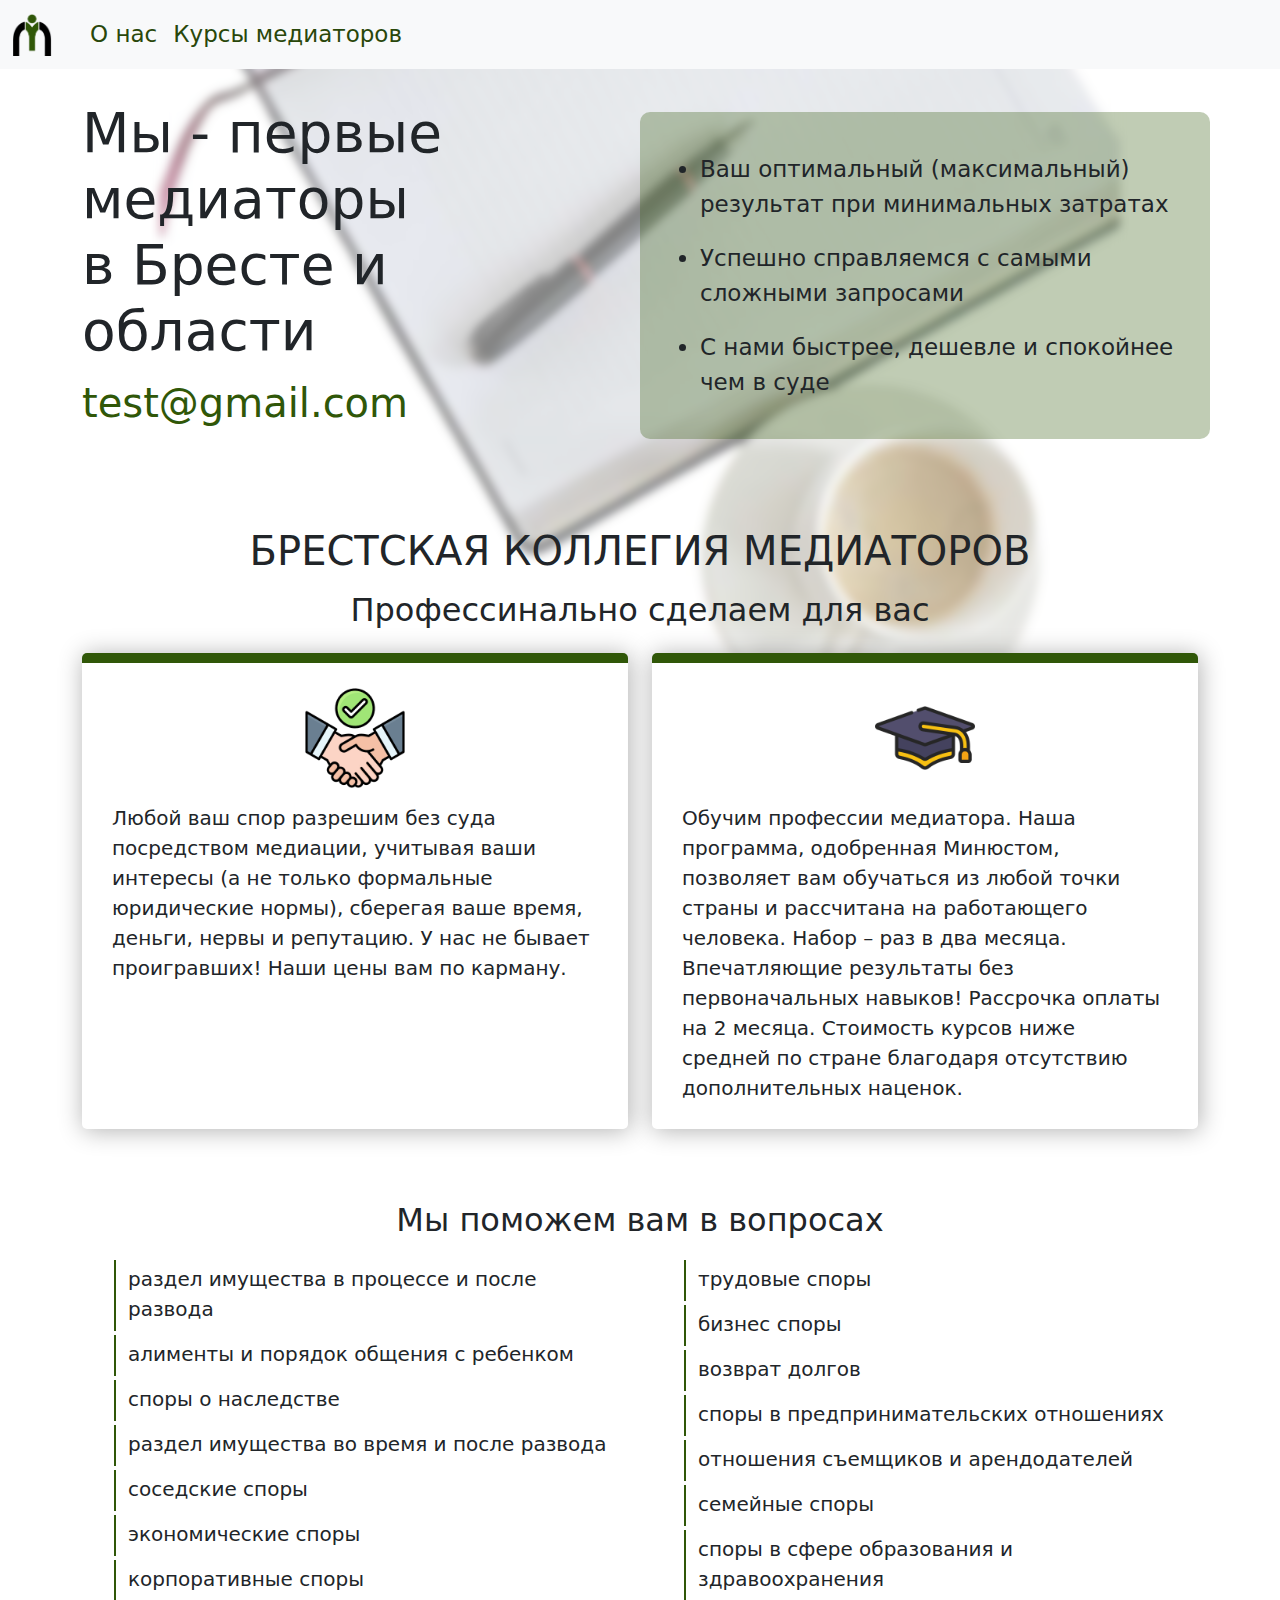
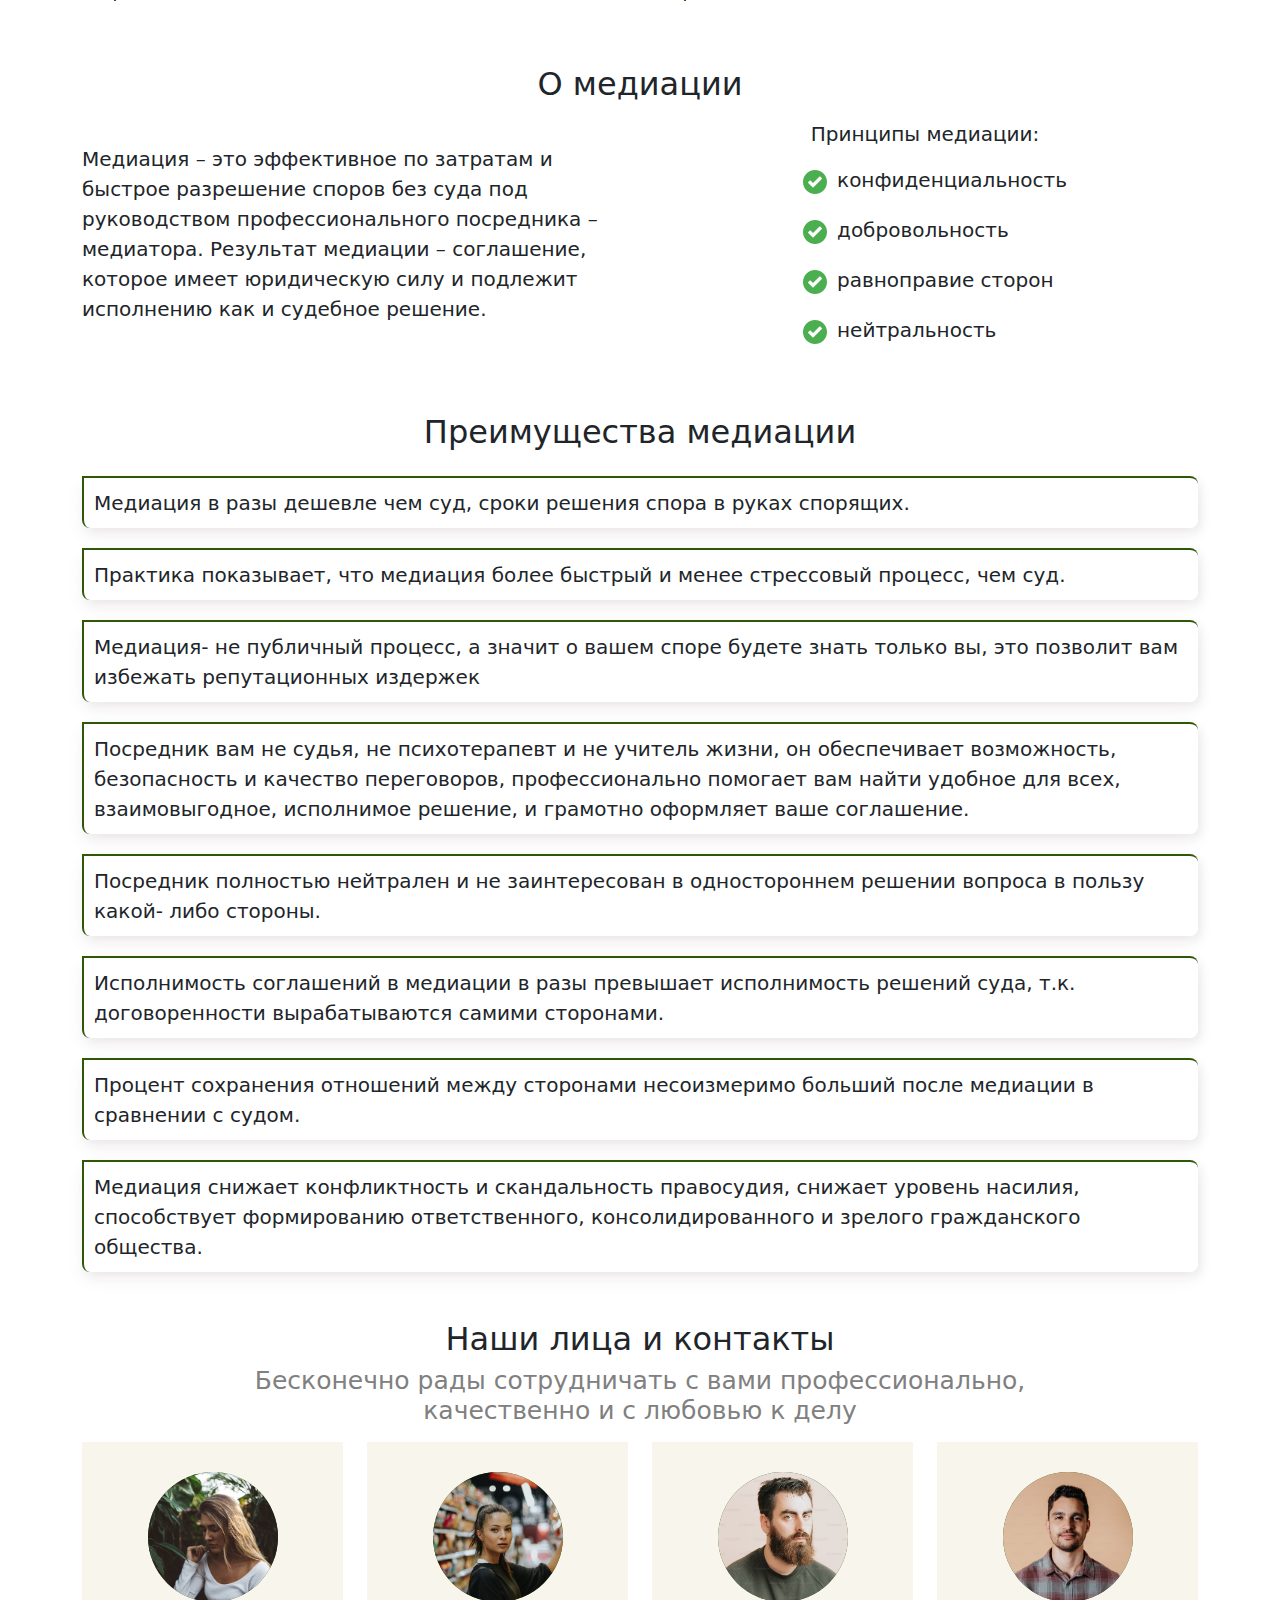
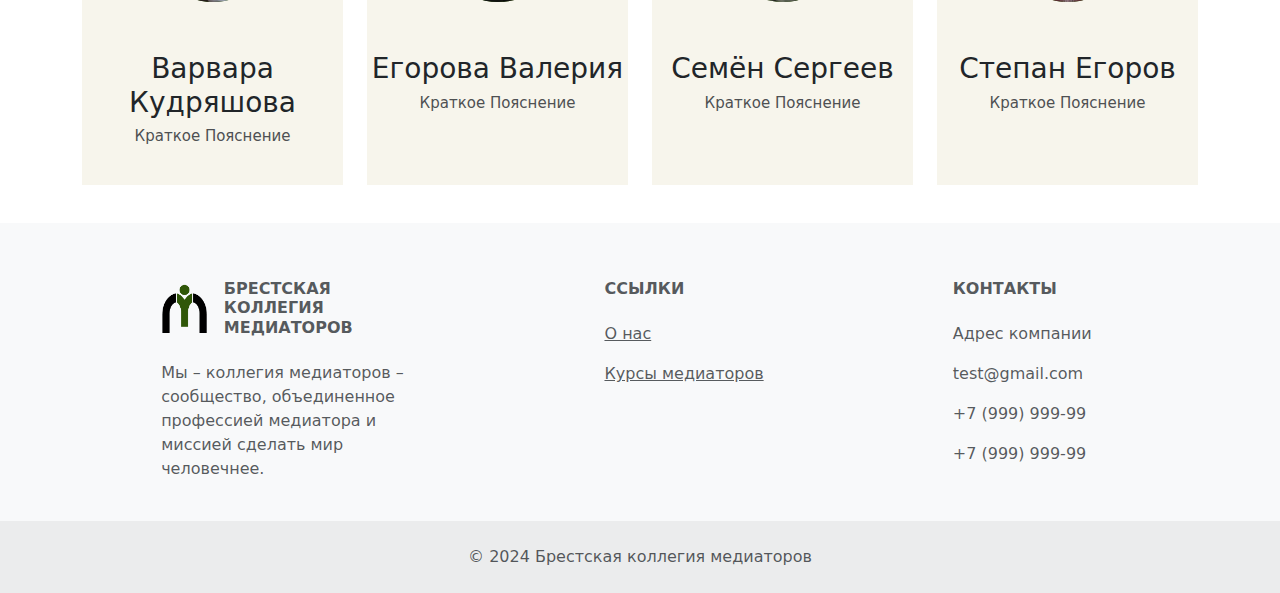
<file: index.html>
<!doctype html>
<html lang="en">

<head>
  <meta charset="utf-8">
  <meta name="viewport" content="width=device-width, initial-scale=1">
  <title>Брестская коллегия медиаторов</title>
  <link rel="icon" href="images/logo2-Photoroom.png" type="image/x-icon">
  <link href="https://cdn.jsdelivr.net/npm/bootstrap@5.3.3/dist/css/bootstrap.min.css" rel="stylesheet"
    integrity="sha384-QWTKZyjpPEjISv5WaRU9OFeRpok6YctnYmDr5pNlyT2bRjXh0JMhjY6hW+ALEwIH" crossorigin="anonymous">
  <link rel="stylesheet" href="style.css">
</head>

<body>
  <nav class="navbar fixed-top navbar-expand-lg bg-body-tertiary">
    <div class="container-fluid">
      <a class="navbar-brand" href="/"><img src="images/logo2-Photoroom.png" width=40></a>
      <button class="navbar-toggler" type="button" data-bs-toggle="collapse" data-bs-target="#navbarText"
        aria-controls="navbarText" aria-expanded="false" aria-label="Toggle navigation">
        <span class="navbar-toggler-icon"></span>
      </button>
      <div class="collapse navbar-collapse" id="navbarText">
        <ul class="navbar-nav me-auto mb-2 mb-lg-0">
          <li class="nav-item">
            <a class="nav-link" href="/about.html">О нас</a>
          </li>
          <li class="nav-item">
            <a class="nav-link" href="/courses.html">Курсы медиаторов</a>
          </li>
        </ul>
      </div>
    </div>
  </nav>
  <div class="container">
    <!-- <img class="header-img" src="images/1header-background.jpeg" alt=""> -->
    <div class="about mt-5">
      <div class="box row">
        <div class="title col-lg-6">
          <h1>
            Мы - первые медиаторы<br>в Бресте и области
            <div class="email">test@gmail.com</div>
          </h1>
        </div>
        <ul class="col-lg-6">
          <li>Ваш оптимальный (максимальный) результат при минимальных затратах</li>
          <li>Успешно справляемся с самыми сложными запросами</li>
          <li>С нами быстрее, дешевле и спокойнее чем в суде</li>
        </ul>
      </div>
    </div>
    <h2 class="company-name mb-3">БРЕСТСКАЯ КОЛЛЕГИЯ МЕДИАТОРОВ</h2>
    <div class="services" id="services">
      <h2 class="text-center mb-4">Профессинально сделаем для вас</h2>
      <div class="row">
        <div class="col-lg-6 mb-4">
          <div class="box">
            <img src="images/icon-handshake.png" alt="">
            <p class="description">Любой ваш спор разрешим без суда посредством медиации, учитывая ваши интересы (а не
              только формальные юридические нормы), сберегая ваше время, деньги, нервы и репутацию. У нас не бывает
              проигравших! Наши цены вам по карману.</p>
          </div>
        </div>
        <div class="col-lg-6 mb-4">
          <div class="box">
            <img src="images/icon-graduation-cap.png" alt="">
            <p class="description">Обучим профессии медиатора. Наша программа, одобренная Минюстом, позволяет вам
              обучаться из любой точки страны и рассчитана на работающего человека. Набор – раз в два месяца.
              Впечатляющие результаты без первоначальных навыков! Рассрочка оплаты на 2 месяца. Стоимость курсов ниже
              средней по стране благодаря отсутствию дополнительных наценок.</p>
          </div>
        </div>
      </div>
    </div>

    <div class="questions mt-5">
      <h2 class="text-center mb-3">Мы поможем вам в вопросах</h2>
      <div class="row">
        <div class="col-md-6 list">
          <ul>
            <li><span>раздел имущества в процессе и после развода</span></li>
            <li><span>алименты и порядок общения с ребенком</span></li>
            <li><span>споры о наследстве </span></li>
            <li><span>раздел имущества во время и после развода</span></li>
            <li><span>соседские споры</span></li>
            <li><span>экономические споры </span></li>
            <li><span>корпоративные споры</span></li>
          </ul>
        </div>
        <div class="col-md-6 list list-2">
          <ul>
            <li><span>трудовые споры</span></li>
            <li><span>бизнес споры</span></li>
            <li><span>возврат долгов</span></li>
            <li><span>споры в предпринимательских отношениях</span></li>
            <li><span>отношения съемщиков и арендодателей</span></li>
            <li><span>семейные споры </span></li>
            <li><span>споры в сфере образования и здравоохранения</span></li>
          </ul>
        </div>
      </div>
    </div>

    <div class="about-mediation mt-5">
      <h2 class="text-center mb-3">О медиации</h2>
      <div class="row">
        <div class="col-md-6">
          <p>Медиация – это эффективное по затратам и быстрое разрешение споров без суда под руководством
            профессионального посредника – медиатора. Результат медиации – соглашение, которое имеет юридическую силу и
            подлежит исполнению как и судебное решение.</p>
        </div>
        <div class="col-md-6">
          <p class="text-center"> Принципы медиации:</p>
          <ul>
            <li><img src="images/icon-accept.png" alt="">конфиденциальность</li>
            <li><img src="images/icon-accept.png" alt="">добровольность</li>
            <li><img src="images/icon-accept.png" alt="">равноправие сторон</li>
            <li><img src="images/icon-accept.png" alt="">нейтральность</li>
          </ul>
        </div>
      </div>
    </div>

    <div class="mediation-advantages mt-5">
      <h2 class="text-center mb-4">Преимущества медиации</h2>
      <div>
        Медиация в разы дешевле чем суд, сроки решения спора в руках спорящих.
      </div>
      <div>
        Практика показывает, что медиация более быстрый и менее стрессовый процесс, чем суд.
      </div>
      <div>
        Медиация- не публичный процесс, а значит о вашем споре будете знать только вы, это позволит вам избежать
        репутационных издержек
      </div>
      <div>
        Посредник вам не судья, не психотерапевт и не учитель жизни, он обеспечивает возможность, безопасность и
        качество
        переговоров, профессионально помогает вам найти удобное для всех, взаимовыгодное, исполнимое решение, и грамотно
        оформляет ваше соглашение.
      </div>
      <div>
        Посредник полностью нейтрален и не заинтересован в одностороннем решении вопроса в пользу какой- либо стороны.
      </div>
      <div>
        Исполнимость соглашений в медиации в разы превышает исполнимость решений суда, т.к. договоренности
        вырабатываются
        самими сторонами.
      </div>
      <div>
        Процент сохранения отношений между сторонами несоизмеримо больший после медиации в сравнении с судом.
      </div>
      <div>
        Медиация снижает конфликтность и скандальность правосудия, снижает уровень насилия, способствует формированию
        ответственного, консолидированного и зрелого гражданского общества.
      </div>
    </div>

    <div class="employees mt-5" id="team">
      <h2 class="text-center">Наши лица и контакты</h2>
      <h2 class="text-center mb-3" style="color: gray; font-size: 25px;">Бесконечно рады сотрудничать с вами
        профессионально,<br>качественно и с любовью к делу</h2>
      <div class="row">
        <div class="col-12 col-sm-6 col-md-4 col-lg-3">
          <div class="our-team">
            <div class="picture">
              <img class="img-fluid" src="images/p1.png">
            </div>
            <div class="team-content">
              <h3 class="name">Варвара Кудряшова</h3>
              <h4 class="title">Краткое пояснение</h4>
            </div>
            <ul class="social">
              <li style="color: #fff;">+7 (999) 999-99-99</li>
              <!-- <li><a href="https://codepen.io/collection/XdWJOQ/" class="fa fa-facebook" aria-hidden="true"></a></li>
              <li><a href="https://codepen.io/collection/XdWJOQ/" class="fa fa-twitter" aria-hidden="true"></a></li>
              <li><a href="https://codepen.io/collection/XdWJOQ/" class="fa fa-google-plus" aria-hidden="true"></a></li>
              <li><a href="https://codepen.io/collection/XdWJOQ/" class="fa fa-linkedin" aria-hidden="true"></a></li> -->
            </ul>
          </div>
        </div>
        <div class="col-12 col-sm-6 col-md-4 col-lg-3">
          <div class="our-team">
            <div class="picture">
              <img class="img-fluid" src="images/p2.png">
            </div>
            <div class="team-content">
              <h3 class="name">Егорова Валерия</h3>
              <h4 class="title">Краткое пояснение</h4>
            </div>
            <ul class="social">
              <li style="color: #fff;">+7 (999) 999-99-99</li>
              <!-- <li><a href="https://codepen.io/collection/XdWJOQ/" class="fa fa-facebook" aria-hidden="true"></a></li>
              <li><a href="https://codepen.io/collection/XdWJOQ/" class="fa fa-twitter" aria-hidden="true"></a></li>
              <li><a href="https://codepen.io/collection/XdWJOQ/" class="fa fa-google-plus" aria-hidden="true"></a></li>
              <li><a href="https://codepen.io/collection/XdWJOQ/" class="fa fa-linkedin" aria-hidden="true"></a></li> -->
            </ul>
          </div>
        </div>
        <div class="col-12 col-sm-6 col-md-4 col-lg-3">
          <div class="our-team">
            <div class="picture">
              <img class="img-fluid" src="images/p3.png">
            </div>
            <div class="team-content">
              <h3 class="name">Семён Сергеев</h3>
              <h4 class="title">Краткое пояснение</h4>
            </div>
            <ul class="social">
              <li style="color: #fff;">+7 (999) 999-99-99</li>
              <!-- <li><a href="https://codepen.io/collection/XdWJOQ/" class="fa fa-facebook" aria-hidden="true"></a></li>
              <li><a href="https://codepen.io/collection/XdWJOQ/" class="fa fa-twitter" aria-hidden="true"></a></li>
              <li><a href="https://codepen.io/collection/XdWJOQ/" class="fa fa-google-plus" aria-hidden="true"></a></li>
              <li><a href="https://codepen.io/collection/XdWJOQ/" class="fa fa-linkedin" aria-hidden="true"></a></li> -->
            </ul>
          </div>
        </div>
        <div class="col-12 col-sm-6 col-md-4 col-lg-3">
          <div class="our-team">
            <div class="picture">
              <img class="img-fluid" src="images/p4.png">
            </div>
            <div class="team-content">
              <h3 class="name">Степан Егоров</h3>
              <h4 class="title">Краткое пояснение</h4>
            </div>
            <ul class="social">
              <li style="color: #fff;">+7 (999) 999-99-99</li>
              <!-- <li><a href="https://codepen.io/collection/XdWJOQ/" class="fa fa-facebook" aria-hidden="true"></a></li>
              <li><a href="https://codepen.io/collection/XdWJOQ/" class="fa fa-twitter" aria-hidden="true"></a></li>
              <li><a href="https://codepen.io/collection/XdWJOQ/" class="fa fa-google-plus" aria-hidden="true"></a></li>
              <li><a href="https://codepen.io/collection/XdWJOQ/" class="fa fa-linkedin" aria-hidden="true"></a></li> -->
            </ul>
          </div>
        </div>
      </div>
    </div>
  </div>

  <!-- Footer -->
  <footer class="text-center text-lg-start bg-body-tertiary text-muted">
    <!-- Section: Social media -->
    <!-- <section class="d-flex justify-content-center justify-content-lg-between p-4 border-bottom">
      <div class="me-5 d-none d-lg-block">
        <span>Get connected with us on social networks:</span>
      </div>
      <div>
        <a href="" class="me-4 text-reset">
          <i class="fab fa-facebook-f"></i>
        </a>
        <a href="" class="me-4 text-reset">
          <i class="fab fa-twitter"></i>
        </a>
        <a href="" class="me-4 text-reset">
          <i class="fab fa-google"></i>
        </a>
        <a href="" class="me-4 text-reset">
          <i class="fab fa-instagram"></i>
        </a>
        <a href="" class="me-4 text-reset">
          <i class="fab fa-linkedin"></i>
        </a>
        <a href="" class="me-4 text-reset">
          <i class="fab fa-github"></i>
        </a>
      </div>
    </section> -->
    <!-- Section: Social media -->

    <!-- Section: Links  -->
    <section class="pt-2">
      <div class="container text-center text-md-start mt-5">
        <!-- Grid row -->
        <div class="row mt-3">
          <!-- Grid column -->
          <div class="col-md-3 col-lg-4 col-xl-3 mx-auto mb-4">
            <!-- Content -->
            <h6 class="text-uppercase fw-bold mb-4">
              <div class="d-flex align-items-center justify-content-center">
                <img src="images/logo2-Photoroom.png" width=50 height=50>
                <i class="fas fa-gem me-3"></i>Брестская коллегия медиаторов
              </div>
            </h6>
            <p>
              Мы – коллегия медиаторов – сообщество, объединенное профессией медиатора и миссией сделать мир человечнее.
            </p>
          </div>
          <!-- Grid column -->

          <!-- Grid column -->
          <div class="col-md-3 col-lg-2 col-xl-2 mx-auto mb-4">
            <!-- Links -->
            <h6 class="text-uppercase fw-bold mb-4">
              Ссылки
            </h6>
            <p>
              <a href="/about.html" class="text-reset">О нас</a>
            </p>
            <p>
              <a href="/courses.html" class="text-reset">Курсы медиаторов</a>
            </p>
          </div>

          <div class="col-md-3 col-lg-2 col-xl-2 mx-auto mb-4">
            <h6 class="text-uppercase fw-bold mb-4">
              Контакты
            </h6>
            <p>
              Адрес компании
            </p>
            <p>
              test@gmail.com
            </p>
            <p>
              +7 (999) 999-99
            </p>
            <p>
              +7 (999) 999-99
            </p>
          </div>

          <!-- <div class="col-md-3 col-lg-2 col-xl-2 mx-auto mb-md-0 mb-4">
            <h6 class="text-uppercase fw-bold mb-4" style="margin-left: 18px;">Контакты</h6>
            <p><i class="fas fa-home me-3"></i>Адрес компании</p>
            <p>
              <i class="fas fa-envelope me-3"></i>
              test@gmail.com
            </p>
            <p><i class="fas fa-phone me-3"></i> +7 (999) 999-99</p>
            <p><i class="fas fa-print me-3"></i> +7 (999) 999-99</p>
          </div> -->
        </div>
        <!-- Grid row -->
      </div>
    </section>
    <!-- Section: Links  -->

    <!-- Copyright -->
    <div class="text-center p-4" style="background-color: rgba(0, 0, 0, 0.05);">
      © 2024 Брестская коллегия медиаторов
    </div>
    <!-- Copyright -->
  </footer>
  <!-- Footer -->

    <!-- 
    <div class="about mt-5" id="about">
      <h1 class="text-center">Attract attention with title</h1>
      <h2 class="text-center mt-4">
        Subtitle
      </h2>
    </div>

    <div class="employees mt-5" id="team">
      <div class="intro">
        <h3 class="text-center">Team</h3>
        <p class="text-center">Lorem ipsum dolor sit amet consectetur adipisicing elit.</p>
      </div>
      <div class="row">
        <div class="col-md-6 col-lg-4 item">
          <div class="box"><img class="rounded-circle" src="images/pfp.jpg">
            <h3 class="name">Name Surname</h3>
            <p class="title">Musician</p>
            <p class="description">Lorem ipsum dolor sit amet consectetur, adipisicing elit. Nostrum repellat
              architecto facere omnis voluptatum non eaque laboriosam aliquam tenetur odit, dolore delectus dicta
              doloremque ut. Aut delectus voluptates iure ratione.</p>
          </div>
        </div>
        <div class="col-md-6 col-lg-4 item">
          <div class="box"><img class="rounded-circle" src="images/pfp.jpg">
            <h3 class="name">Name Surname</h3>
            <p class="title">Artist</p>
            <p class="description">Lorem ipsum dolor sit amet, consectetur adipisicing elit. Architecto cum amet
              delectus velit exercitationem facere porro natus, veritatis quis dicta, asperiores quia corrupti. Nihil
              alias, accusamus maxime beatae ipsum eaque.</p>
          </div>
        </div>
        <div class="col-md-6 col-lg-4 item">
          <div class="box"><img class="rounded-circle" src="images/pfp.jpg">
            <h3 class="name">Name Surname</h3>
            <p class="title">Stylist</p>
            <p class="description">Lorem ipsum, dolor sit amet consectetur adipisicing elit. Unde illo ex aut hic
              consequatur, maiores corrupti veniam? Nesciunt, commodi et veritatis, eius nihil natus, vel doloremque
              optio magnam in dolore.</p>
          </div>
        </div>
      </div>
    </div>

    <div class="services mt-2" id="services">
      <h3 class="text-center mb-2">Services</h3>
      <div class="row">
        <div class="col-lg-6 item">
          <div class="box">
            <h3 class="name">Service</h3>
            <p class="description">Lorem ipsum dolor sit amet consectetur, adipisicing elit. Nostrum repellat
              architecto facere omnis voluptatum non eaque laboriosam aliquam tenetur odit, dolore delectus dicta
              doloremque ut. Aut delectus voluptates iure ratione.</p>
          </div>
        </div>
        <div class="col-lg-6 item">
          <div class="box">
            <h3 class="name">Service</h3>
            <p class="description">Lorem ipsum dolor sit amet consectetur adipisicing elit. Minima ipsum repudiandae
              commodi, iure cumque eligendi modi velit ea consequatur expedita nesciunt facere obcaecati
              accusamus nulla. Eligendi, illum quidem.</p>
          </div>
        </div>
        <div class="col-lg-6 item">
          <div class="box">
            <h3 class="name">Service</h3>
            <p class="description">Lorem ipsum dolor, sit amet consectetur adipisicing elit. Corrupti odio pariatur ea
              hic fugit? Delectus ducimus reprehenderit quasi itaque vel dolorem, recusandae eius dolores repellendus
              dignissimos molestiae, facilis sit quis.</p>
          </div>
        </div>
        <div class="col-lg-6 item">
          <div class="box">
            <h3 class="name">Service</h3>
            <p class="description">Lorem ipsum dolor sit amet consectetur adipisicing elit. Libero natus
              necessitatibus laboriosam unde a est praesentium exercitationem cum et voluptatibus, in nam sapiente ab
              aperiam vero ex nisi possimus. Delectus.</p>
          </div>
        </div>
      </div>
    </div>

    <div class="news mt-2" id="news">
      <h3 class="text-center mb-2">News</h3>
      <div class="row">
        <div class="col-lg-12 item">
          <div class="box">
            <div class="news-title">
              <h3 class="name">Title</h3>
              <p class="news-date">10.10.2024</p>
            </div>
            <p class="description">Lorem ipsum dolor sit amet consectetur, adipisicing elit. Nostrum repellat
              architecto facere omnis voluptatum non eaque laboriosam aliquam tenetur odit, dolore delectus dicta
              doloremque ut. Aut delectus voluptates iure ratione. Lorem ipsum, dolor sit amet consectetur adipisicing
              elit. Quasi sed eveniet magnam quibusdam minus officia quam beatae repellat hic dolores aut laudantium at
              sapiente unde animi, molestias accusantium assumenda illo.</p>
          </div>
        </div>
        <div class="col-lg-12 item">
          <div class="box">
            <div class="news-title">
              <h3 class="name">Title</h3>
              <p class="news-date">08.10.2024</p>
            </div>
            <p class="description">Lorem ipsum dolor sit amet consectetur, adipisicing elit. Alias voluptatem eos
              molestiae, voluptatibus veritatis repudiandae commodi. Quo, obcaecati? Laborum eius quod, sed ullam
              incidunt culpa architecto accusamus debitis sequi assumenda! Lorem ipsum dolor, sit amet consectetur
              adipisicing elit. Doloribus unde quae dolore eius repellat labore rem blanditiis incidunt, nobis, alias,
              modi natus. Alias, velit architecto ratione enim ullam fuga eius?</p>
          </div>
        </div>
        <div class="overlay"></div>
      </div>
      <div class="text-center">
        <a class="btn btn-primary" href="#">See all company news</a>
      </div>
    </div>

    <div class="library">
      <h3 class="text-center">Library</h3>
      <p class="text-center">Something interesting here</p>
    </div> -->

    <script src="https://cdn.jsdelivr.net/npm/bootstrap@5.3.3/dist/js/bootstrap.bundle.min.js"
      integrity="sha384-YvpcrYf0tY3lHB60NNkmXc5s9fDVZLESaAA55NDzOxhy9GkcIdslK1eN7N6jIeHz"
      crossorigin="anonymous"></script>
</body>

</html>
</file>
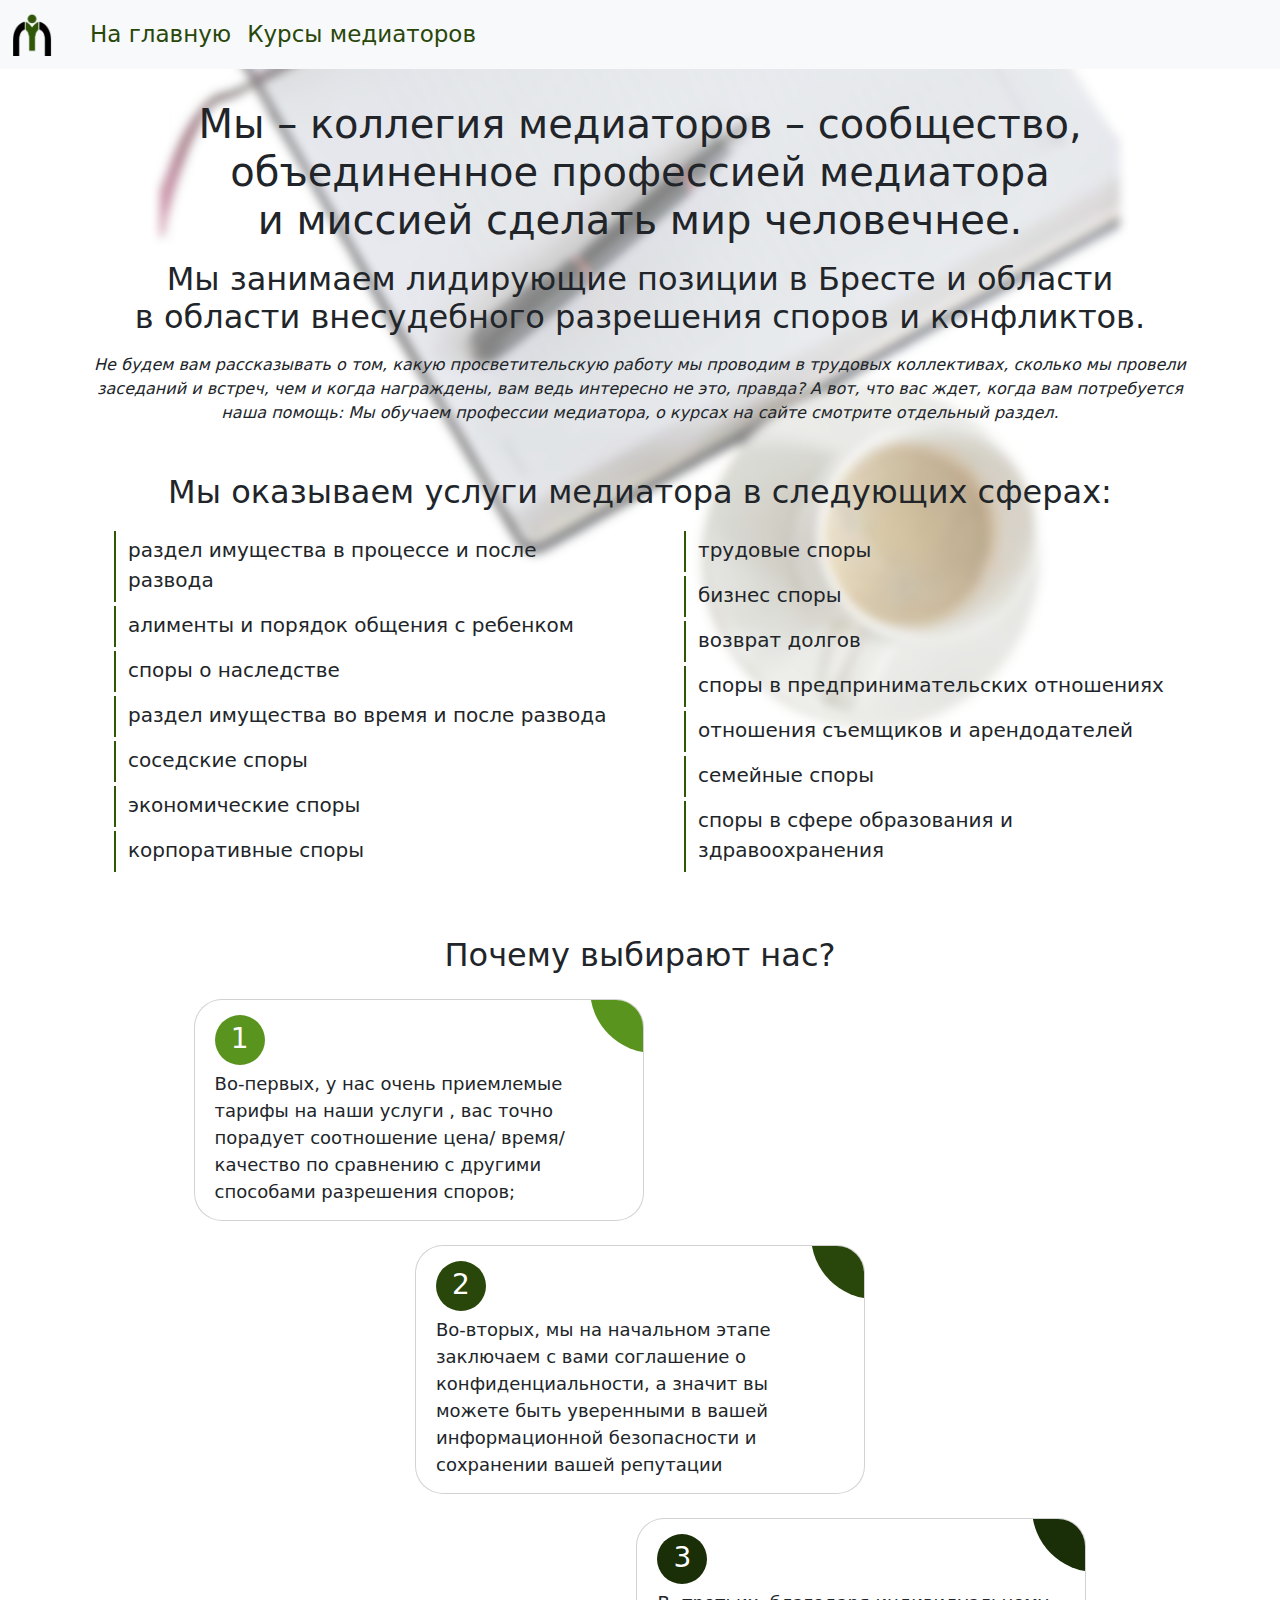
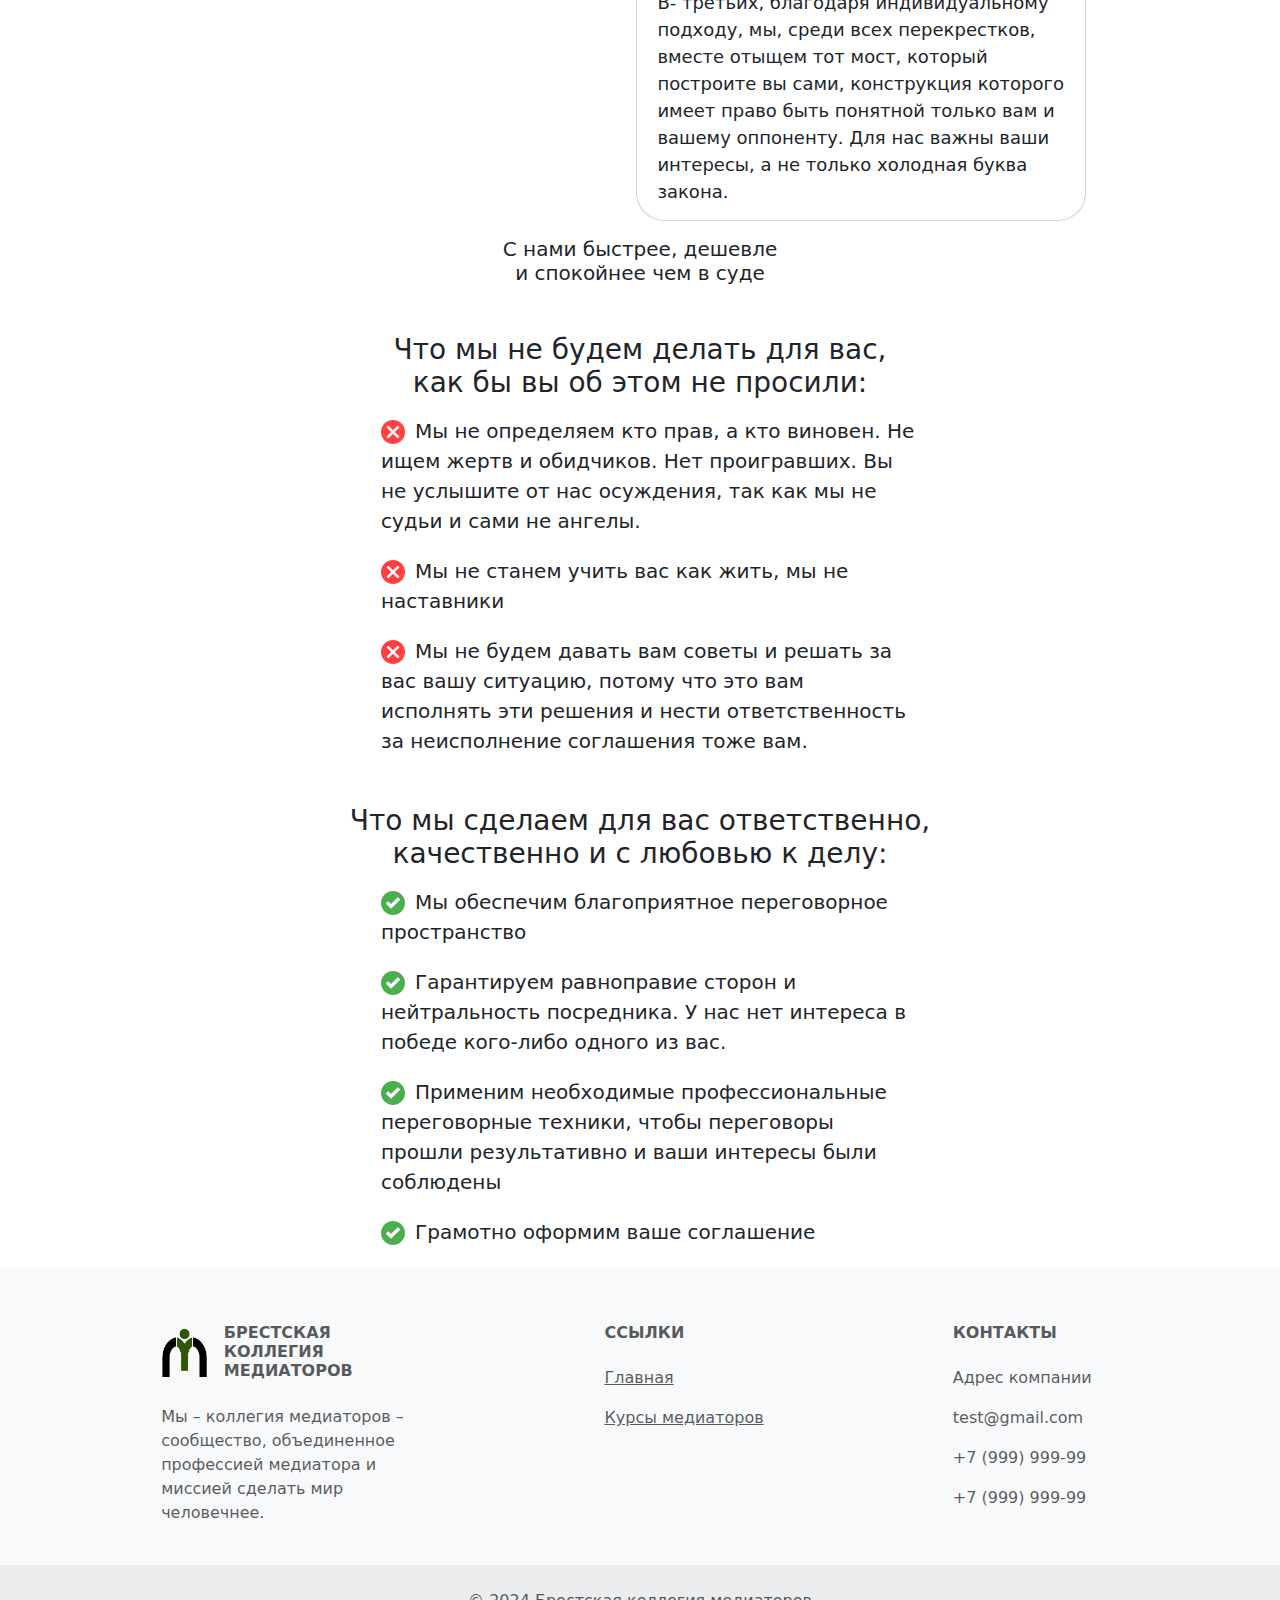
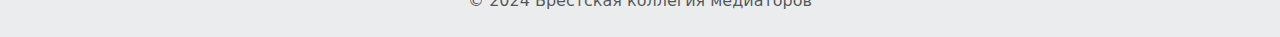
<file: about.html>
<!doctype html>
<html lang="en">

<head>
  <meta charset="utf-8">
  <meta name="viewport" content="width=device-width, initial-scale=1">
  <title>О нас</title>
  <link rel="icon" href="images/logo2-Photoroom.png" type="image/x-icon">
  <link href="https://cdn.jsdelivr.net/npm/bootstrap@5.3.3/dist/css/bootstrap.min.css" rel="stylesheet"
    integrity="sha384-QWTKZyjpPEjISv5WaRU9OFeRpok6YctnYmDr5pNlyT2bRjXh0JMhjY6hW+ALEwIH" crossorigin="anonymous">
  <link rel="stylesheet" href="about.css">
</head>

<body>
  <nav class="navbar fixed-top navbar-expand-lg bg-body-tertiary">
    <div class="container-fluid">
      <a class="navbar-brand" href="/"><img src="images/logo2-Photoroom.png" width=40></a>
      <button class="navbar-toggler" type="button" data-bs-toggle="collapse" data-bs-target="#navbarText"
        aria-controls="navbarText" aria-expanded="false" aria-label="Toggle navigation">
        <span class="navbar-toggler-icon"></span>
      </button>
      <div class="collapse navbar-collapse" id="navbarText">
        <ul class="navbar-nav me-auto mb-2 mb-lg-0">
          <li class="nav-item">
            <a class="nav-link" href="/">На главную</a>
          </li>
          <li class="nav-item">
            <a class="nav-link" href="/courses.html">Курсы медиаторов</a>
          </li>
        </ul>
      </div>
    </div>
  </nav>
  <div class="container">
    <h1 class="text-center">
      Мы – коллегия медиаторов – сообщество,<br>
      объединенное профессией медиатора<br>и миссией сделать мир человечнее.
    </h1>
    <h2 class="text-center mt-3 mb-3">
      Мы занимаем лидирующие позиции в Бресте и области<br>
      в области внесудебного разрешения споров и конфликтов.
    </h2>
    <p class="text-center">
      <i>
        Не будем вам рассказывать о том, какую просветительскую работу мы проводим в трудовых коллективах, сколько мы
        провели заседаний и встреч, чем и когда награждены, вам ведь интересно не это, правда? А вот, что вас ждет,
        когда
        вам потребуется наша помощь:
        Мы обучаем профессии медиатора, о курсах на сайте смотрите отдельный раздел.
      </i>
    </p>

    <div class="questions mt-5">
      <h2 class="text-center mb-3">Мы оказываем услуги медиатора в следующих сферах:</h2>
      <div class="row">
        <div class="col-md-6 list">
          <ul>
            <li><span>раздел имущества в процессе и после развода</span></li>
            <li><span>алименты и порядок общения с ребенком</span></li>
            <li><span>споры о наследстве </span></li>
            <li><span>раздел имущества во время и после развода</span></li>
            <li><span>соседские споры</span></li>
            <li><span>экономические споры </span></li>
            <li><span>корпоративные споры</span></li>
          </ul>
        </div>
        <div class="col-md-6 list list-2">
          <ul>
            <li><span>трудовые споры</span></li>
            <li><span>бизнес споры</span></li>
            <li><span>возврат долгов</span></li>
            <li><span>споры в предпринимательских отношениях</span></li>
            <li><span>отношения съемщиков и арендодателей</span></li>
            <li><span>семейные споры </span></li>
            <li><span>споры в сфере образования и здравоохранения</span></li>
          </ul>
        </div>
      </div>
    </div>

    <div class="reasons mt-5">
      <h2 class="text-center">Почему выбирают нас?</h2>
      <div class="card mt-4">
        <div class="card-bg"></div>
        <p class="card-text">
          <span class="card-number">1</span>
          Во-первых, у нас очень приемлемые тарифы на наши услуги ,
          вас точно порадует соотношение цена/ время/ качество по сравнению с другими способами разрешения споров;
        </p>
      </div>
      <div class="card mt-4">
        <div class="card-bg"></div>
        <p class="card-text">
          <span class="card-number">2</span>
          Во-вторых, мы на начальном этапе заключаем с вами соглашение о конфиденциальности, а значит вы можете быть
          уверенными в вашей информационной безопасности и сохранении вашей репутации
        </p>
      </div>
      <div class="right mt-4">
        <div class="card">
          <div class="card-bg"></div>
          <p class="card-text">
            <span class="card-number">3</span>
            В- третьих, благодаря индивидуальному подходу, мы, среди всех перекрестков, вместе отыщем тот мост, который
            построите вы сами, конструкция которого имеет право быть понятной только вам и вашему оппоненту. Для нас
            важны
            ваши интересы, а не только холодная буква закона.
          </p>
        </div>
      </div>
      <h5 class="text-center mt-3">С нами быстрее, дешевле<br>и спокойнее чем в суде</h5>
    </div>

    <div class="will-do-and-not mt-5 ">
      <div class="wont">
        <h3 class="text-center mb-3">Что мы не будем делать для вас,<br>как бы вы об этом не просили:</h3>
        <ul>
          <li><img src="images/icon-x-mark.png" alt="">Мы не определяем кто прав, а кто виновен. Не ищем жертв и
            обидчиков. Нет проигравших. Вы не услышите от нас
            осуждения, так как мы не судьи и сами не ангелы.</li>
          <li><img src="images/icon-x-mark.png" alt="">Мы не станем учить вас как жить, мы не наставники</li>
          <li><img src="images/icon-x-mark.png" alt="">Мы не будем давать вам советы и решать за вас вашу ситуацию,
            потому что это вам исполнять эти решения и нести
            ответственность за неисполнение соглашения тоже вам.</li>
        </ul>

      </div>
      <div class="will mt-5">
        <h3 class="text-center mb-3">Что мы сделаем для вас ответственно,<br>качественно и с любовью к делу:</h3>
        <ul>
          <li><img src="images/icon-accept.png" alt="">Мы обеспечим благоприятное переговорное пространство</li>
          <li><img src="images/icon-accept.png" alt="">Гарантируем равноправие сторон и нейтральность посредника. У нас
            нет интереса в победе кого-либо одного из вас.</li>
          <li><img src="images/icon-accept.png" alt="">Применим необходимые профессиональные переговорные техники, чтобы
            переговоры прошли результативно и ваши интересы были соблюдены</li>
          <li><img src="images/icon-accept.png" alt="">Грамотно оформим ваше соглашение</li>
        </ul>
      </div>
    </div>
  </div>
  </div>
  <!-- 
san francisco  
-->



  <!-- Footer -->
  <footer class="text-center text-lg-start bg-body-tertiary text-muted">
    <!-- Section: Social media -->
    <!-- <section class="d-flex justify-content-center justify-content-lg-between p-4 border-bottom">
      <div class="me-5 d-none d-lg-block">
        <span>Get connected with us on social networks:</span>
      </div>
      <div>
        <a href="" class="me-4 text-reset">
          <i class="fab fa-facebook-f"></i>
        </a>
        <a href="" class="me-4 text-reset">
          <i class="fab fa-twitter"></i>
        </a>
        <a href="" class="me-4 text-reset">
          <i class="fab fa-google"></i>
        </a>
        <a href="" class="me-4 text-reset">
          <i class="fab fa-instagram"></i>
        </a>
        <a href="" class="me-4 text-reset">
          <i class="fab fa-linkedin"></i>
        </a>
        <a href="" class="me-4 text-reset">
          <i class="fab fa-github"></i>
        </a>
      </div>
    </section> -->
    <!-- Section: Social media -->

    <!-- Section: Links  -->
    <section class="pt-2">
      <div class="container text-center text-md-start mt-5">
        <!-- Grid row -->
        <div class="row mt-3">
          <!-- Grid column -->
          <div class="col-md-3 col-lg-4 col-xl-3 mx-auto mb-4">
            <!-- Content -->
            <h6 class="text-uppercase fw-bold mb-4">
              <div class="d-flex align-items-center justify-content-center">
                <img src="images/logo2-Photoroom.png" width=50 height=50>
                <i class="fas fa-gem me-3"></i>Брестская коллегия медиаторов
              </div>
            </h6>
            <p>
              Мы – коллегия медиаторов – сообщество, объединенное профессией медиатора и миссией сделать
              мир человечнее.
            </p>
          </div>
          <!-- Grid column -->

          <!-- Grid column -->
          <div class="col-md-3 col-lg-2 col-xl-2 mx-auto mb-4">
            <!-- Links -->
            <h6 class="text-uppercase fw-bold mb-4">
              Ссылки
            </h6>
            <p>
              <a href="/" class="text-reset">Главная</a>
            </p>
            <p>
              <a href="/courses.html" class="text-reset">Курсы медиаторов</a>
            </p>
          </div>
          <!-- Grid column -->

          <div class="col-md-3 col-lg-2 col-xl-2 mx-auto mb-4">
            <h6 class="text-uppercase fw-bold mb-4">
              Контакты
            </h6>
            <p>
              Адрес компании
            </p>
            <p>
              test@gmail.com
            </p>
            <p>
              +7 (999) 999-99
            </p>
            <p>
              +7 (999) 999-99
            </p>
          </div>
        </div>
        <!-- Grid row -->
      </div>
    </section>
    <!-- Section: Links  -->

    <!-- Copyright -->
    <div class="text-center p-4" style="background-color: rgba(0, 0, 0, 0.05);">
      © 2024 Брестская коллегия медиаторов
    </div>
    <!-- Copyright -->
  </footer>
  <!-- Footer -->

  <script src="https://cdn.jsdelivr.net/npm/bootstrap@5.3.3/dist/js/bootstrap.bundle.min.js"
    integrity="sha384-YvpcrYf0tY3lHB60NNkmXc5s9fDVZLESaAA55NDzOxhy9GkcIdslK1eN7N6jIeHz"
    crossorigin="anonymous"></script>
</body>

</html>
</file>
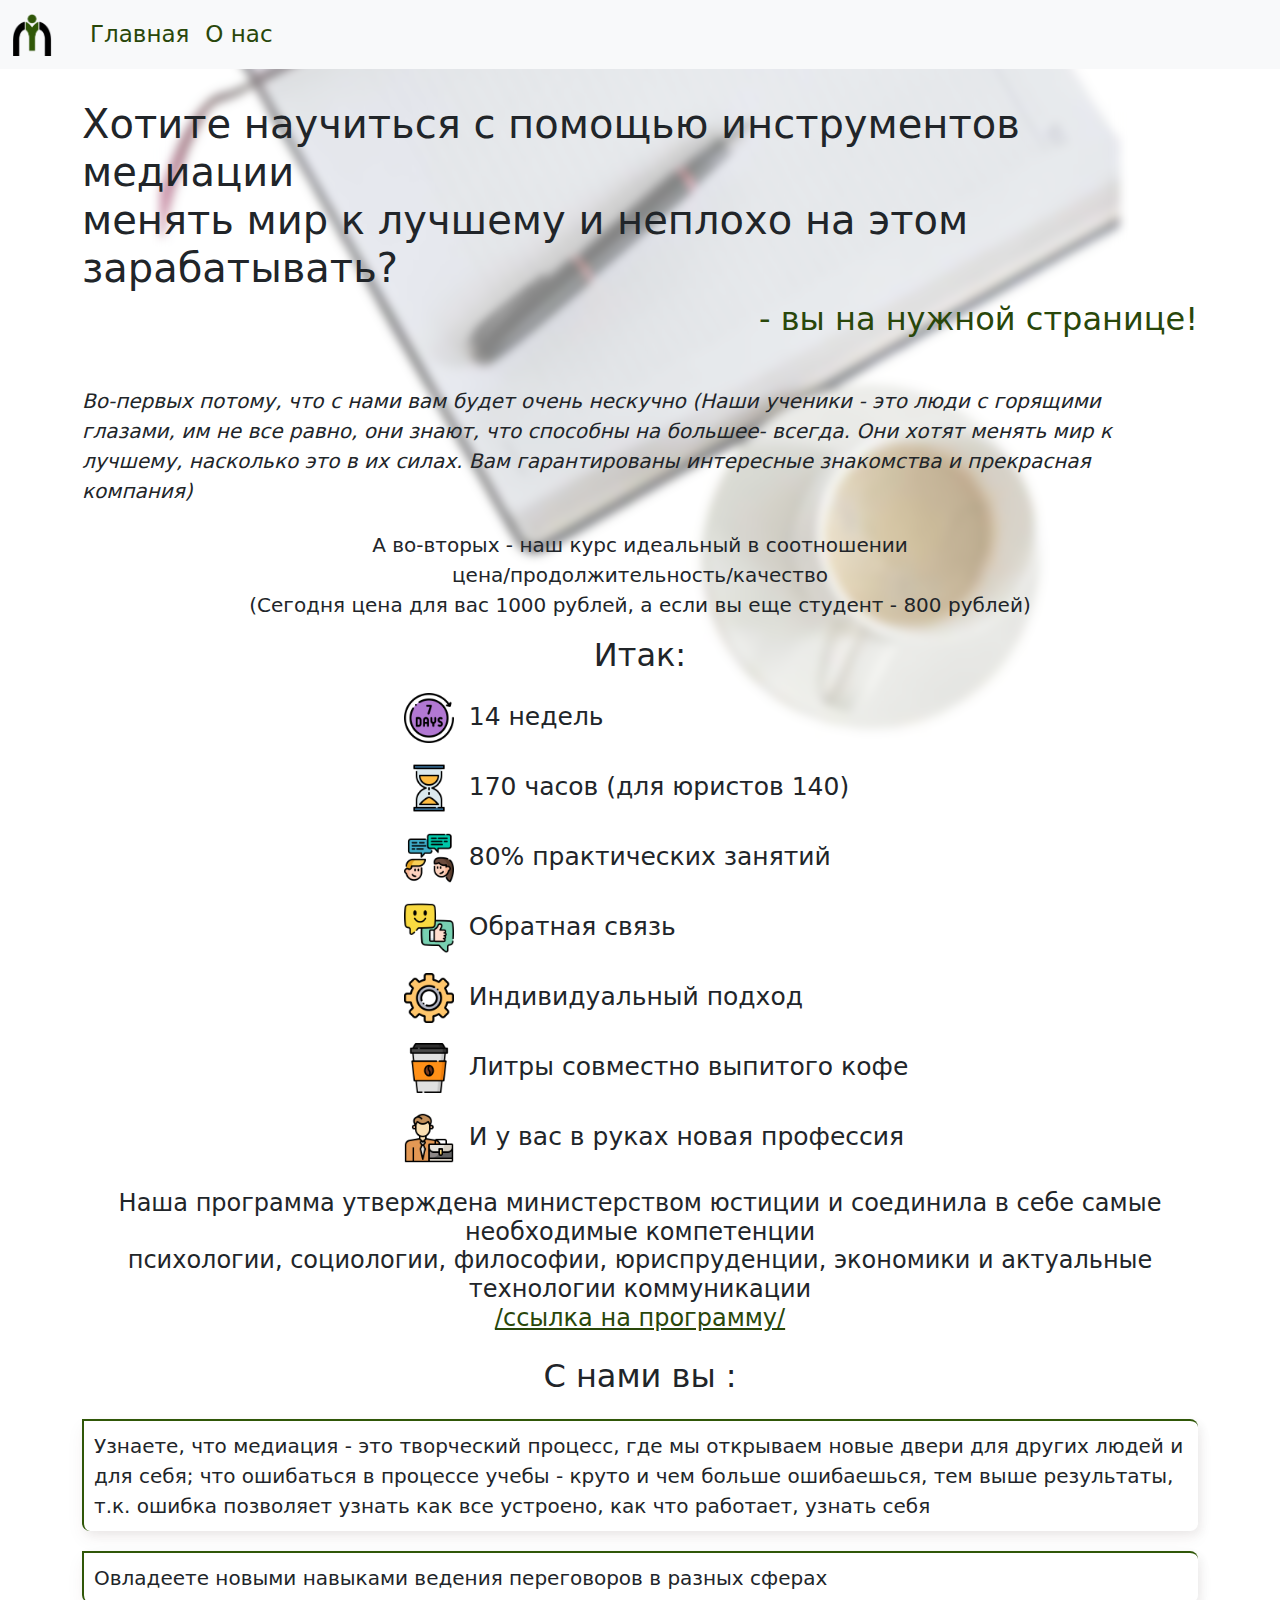
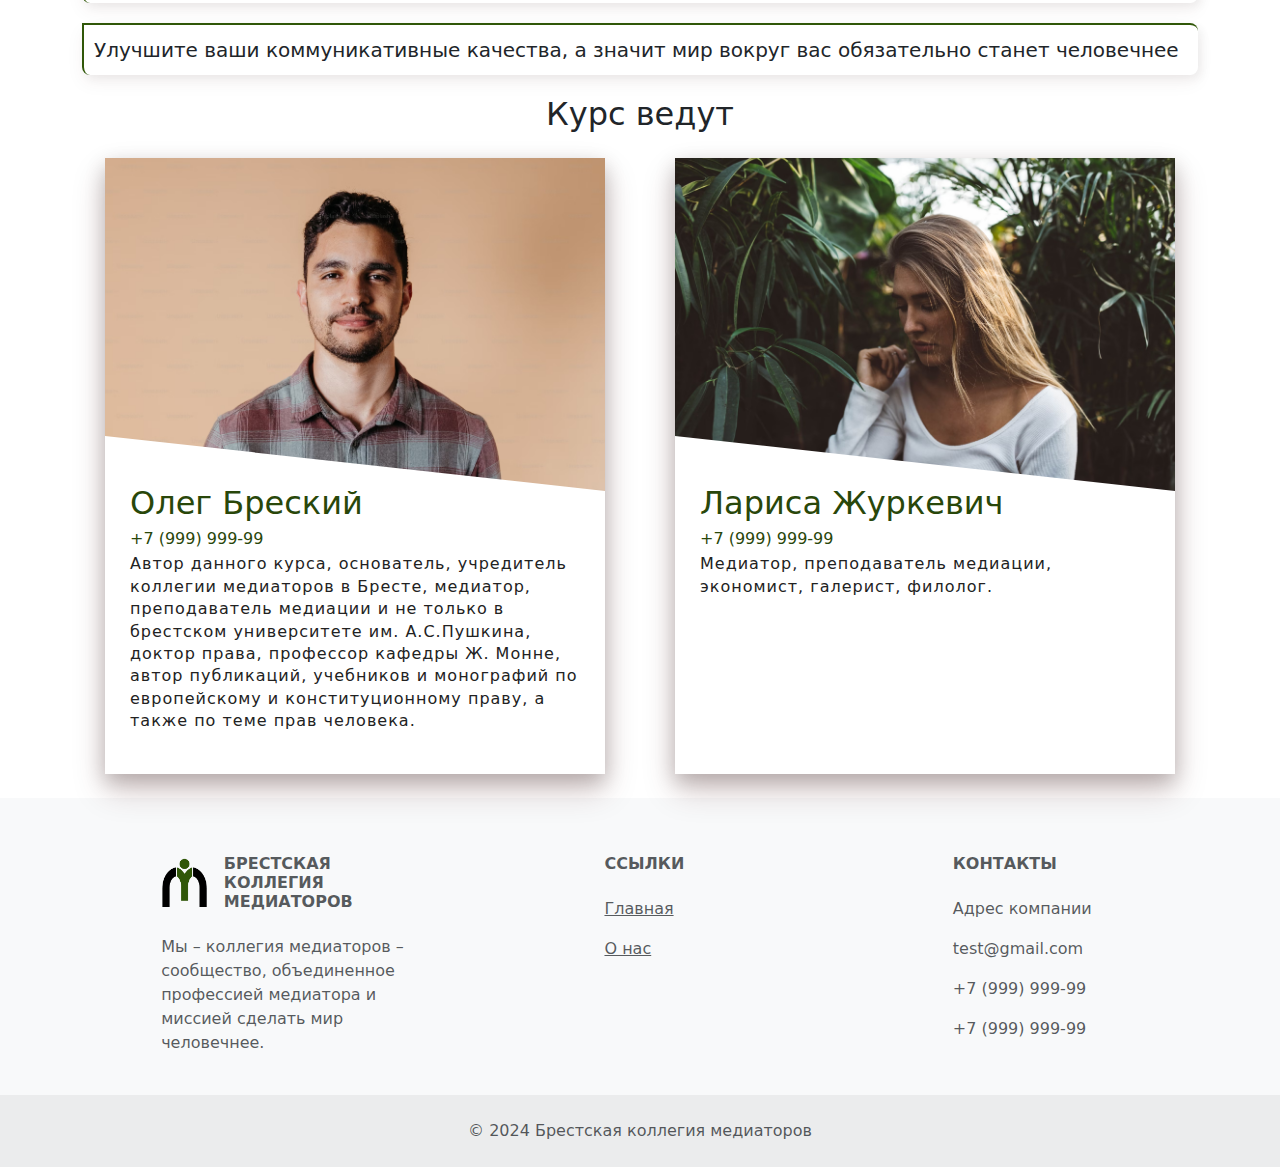
<file: courses.html>
<!doctype html>
<html lang="en">

<head>
  <meta charset="utf-8">
  <meta name="viewport" content="width=device-width, initial-scale=1">
  <title>Курсы</title>
  <link rel="icon" href="images/logo2-Photoroom.png" type="image/x-icon">
  <link href="https://cdn.jsdelivr.net/npm/bootstrap@5.3.3/dist/css/bootstrap.min.css" rel="stylesheet"
    integrity="sha384-QWTKZyjpPEjISv5WaRU9OFeRpok6YctnYmDr5pNlyT2bRjXh0JMhjY6hW+ALEwIH" crossorigin="anonymous">
  <link rel="stylesheet" href="courses.css">
  <script src="courses.js" defer></script>
</head>

<body>
  <nav class="navbar fixed-top navbar-expand-lg bg-body-tertiary">
    <div class="container-fluid">
      <a class="navbar-brand" href="/"><img src="images/logo2-Photoroom.png" width=40></a>
      <button class="navbar-toggler" type="button" data-bs-toggle="collapse" data-bs-target="#navbarText"
        aria-controls="navbarText" aria-expanded="false" aria-label="Toggle navigation">
        <span class="navbar-toggler-icon"></span>
      </button>
      <div class="collapse navbar-collapse" id="navbarText">
        <ul class="navbar-nav me-auto mb-2 mb-lg-0">
          <li class="nav-item">
            <a class="nav-link" href="/">Главная</a>
          </li>
          <li class="nav-item">
            <a class="nav-link" href="/about.html">О нас</a>
          </li>
        </ul>
      </div>
    </div>
  </nav>
  <div class="container">
    <h1>Хотите научиться с помощью инструментов медиации<br>
      менять мир к лучшему и неплохо на этом зарабатывать?</h1>
    <h2 class="right-page mb-5">- вы на нужной странице!</h2>
    <div class="reasons">
      <p>
        <i>
          Во-первых потому, что с нами вам будет очень нескучно (Наши ученики - это люди с горящими глазами, им не все
          равно, они знают, что способны на большее- всегда. Они хотят менять мир к лучшему, насколько это в их силах.
          Вам гарантированы интересные знакомства и прекрасная компания)
        </i>
      </p>
      <p class="text-center mt-4">
        А во-вторых - наш курс идеальный в соотношении<br>
        цена/продолжительность/качество<br>
        (Сегодня цена для вас 1000 рублей, а если вы еще студент - 800 рублей)
      </p>
    </div>

    <div class="total">
      <h2 class="text-center">Итак:</h2>
      <div class="box">
        <ul>
          <li><img src="images/7-days.png" alt="">14 недель</li>
          <li><img src="images/hourglass.png" alt="">170 часов (для юристов 140)</li>
          <li><img src="images/conversation.png" alt="">80% практических занятий</li>
          <li><img src="images/chat.png" alt="">Обратная связь</li>
          <li><img src="images/gear.png" alt="">Индивидуальный подход</li>
          <li><img src="images/coffee-cup.png" alt="">Литры совместно выпитого кофе</li>
          <li><img src="images/businessman.png" alt="">И у вас в руках новая профессия</li>
        </ul>
      </div>
    </div>
    <h4 class="text-center mb-4">
      Наша программа утверждена министерством юстиции и соединила в себе самые необходимые компетенции<br>
      психологии, социологии, философии, юриспруденции, экономики и актуальные технологии коммуникации<br>
      <a href="" style="color: #29470a;">/ссылка на программу/</a>
    </h4>

    <div class="with-us">
      <h2 class="text-center mb-4">
        С нами вы :
      </h2>
      <div>
        Узнаете, что медиация - это творческий процесс, где мы открываем новые двери для других людей и для себя; что
        ошибаться в процессе учебы - круто и чем больше ошибаешься, тем выше результаты, т.к. ошибка позволяет узнать
        как
        все устроено, как что работает, узнать себя
      </div>
      <div>
        Овладеете новыми навыками ведения переговоров в разных сферах
      </div>
      <div>
        Улучшите ваши коммуникативные качества, а значит мир вокруг вас обязательно станет человечнее
      </div>

    </div>

    <div class="teachers">
      <h2 class="text-center mb-4">Курс ведут</h2>
      <div class="row d-flex justify-content-around">

        <div class="profile-card col-xl-6 mb-4">
          <img src="images/photo-4.jpg">
          <div class="box">
            <!-- <img src="https://s3-us-west-2.amazonaws.com/s.cdpn.io/331810/profile-sample4.jpg" alt="profile-sample4"
            class="profile" /> -->
            <h2>Олег Бреский<span>+7 (999) 999-99</span></h2>
            <p>Автор данного курса, основатель, учредитель коллегии медиаторов в Бресте, медиатор, преподаватель
              медиации
              и не только в брестском университете им. А.С.Пушкина, доктор права, профессор кафедры Ж. Монне, автор
              публикаций, учебников и монографий по европейскому и конституционному праву, а также по теме прав
              человека.
            </p>
          </div>
        </div>
        <div class="profile-card col-xl-6 mb-4">
          <img src="images/photo-1.jpg">
          <div class="box">
            <h2>Лариса Журкевич<span>+7 (999) 999-99</span></h2>
            <p>Медиатор, преподаватель медиации, экономист, галерист, филолог.</p>
          </div>
        </div>
      </div>
    </div>




    <!-- <div class="teachers">
        <h2 class="text-center">Курс ведут</h2>
      <div class="row">
        
        <div class="col-12 person-card">
          <div class="img-and-title">
            <img src="images/p4.png" alt="" class="img-fluid">
            <h5 class="mt-3">Олег Бреский</h5>
          </div>
          <p>
            Автор данного курса, основатель, учредитель коллегии медиаторов в Бресте, медиатор, преподаватель медиации
            и не только в брестском университете им. А.С.Пушкина, доктор права, профессор кафедры Ж. Монне, автор
            публикаций, учебников и монографий по европейскому и конституционному праву, а также по теме прав человека.
          </p>
          <p class="contacts">
            Контакты
          </p>
        </div>
        <div class="col-12 person-card">
          <img src="images/p1.png" alt="" class="img-fluid">
          <h5 class="mt-3">Лариса Журкевич</h5>
          <p>
            Медиатор, преподаватель медиации, экономист, галерист, филолог.
          </p>
          <p class="contacts">
            Контакты
          </p>
        </div>
      </div>
    </div> -->

  </div>

  <!-- Footer -->
  <footer class="text-center text-lg-start bg-body-tertiary text-muted">
    <!-- Section: Social media -->
    <!-- <section class="d-flex justify-content-center justify-content-lg-between p-4 border-bottom">
      <div class="me-5 d-none d-lg-block">
        <span>Get connected with us on social networks:</span>
      </div>
      <div>
        <a href="" class="me-4 text-reset">
          <i class="fab fa-facebook-f"></i>
        </a>
        <a href="" class="me-4 text-reset">
          <i class="fab fa-twitter"></i>
        </a>
        <a href="" class="me-4 text-reset">
          <i class="fab fa-google"></i>
        </a>
        <a href="" class="me-4 text-reset">
          <i class="fab fa-instagram"></i>
        </a>
        <a href="" class="me-4 text-reset">
          <i class="fab fa-linkedin"></i>
        </a>
        <a href="" class="me-4 text-reset">
          <i class="fab fa-github"></i>
        </a>
      </div>
    </section> -->
    <!-- Section: Social media -->

    <!-- Section: Links  -->
    <section class="pt-2">
      <div class="container text-center text-md-start mt-5">
        <!-- Grid row -->
        <div class="row mt-3">
          <!-- Grid column -->
          <div class="col-md-3 col-lg-4 col-xl-3 mx-auto mb-4">
            <!-- Content -->
            <h6 class="text-uppercase fw-bold mb-4">
              <div class="d-flex align-items-center justify-content-center">
                <img src="images/logo2-Photoroom.png" width=50 height=50>
                <i class="fas fa-gem me-3"></i>Брестская коллегия медиаторов
              </div>
            </h6>
            <p>
              Мы – коллегия медиаторов – сообщество, объединенное профессией медиатора и миссией сделать мир человечнее.
            </p>
          </div>
          <!-- Grid column -->

          <!-- Grid column -->
          <div class="col-md-3 col-lg-2 col-xl-2 mx-auto mb-4">
            <!-- Links -->
            <h6 class="text-uppercase fw-bold mb-4">
              Ссылки
            </h6>
            <p>
              <a href="/" class="text-reset">Главная</a>
            </p>
            <p>
              <a href="/about.html" class="text-reset">О нас</a>
            </p>
          </div>

          <div class="col-md-3 col-lg-2 col-xl-2 mx-auto mb-4">
            <h6 class="text-uppercase fw-bold mb-4">
              Контакты
            </h6>
            <p>
              Адрес компании
            </p>
            <p>
              test@gmail.com
            </p>
            <p>
              +7 (999) 999-99
            </p>
            <p>
              +7 (999) 999-99
            </p>
          </div>

          <!-- <div class="col-md-3 col-lg-2 col-xl-2 mx-auto mb-md-0 mb-4">
            <h6 class="text-uppercase fw-bold mb-4" style="margin-left: 18px;">Контакты</h6>
            <p><i class="fas fa-home me-3"></i>Адрес компании</p>
            <p>
              <i class="fas fa-envelope me-3"></i>
              test@gmail.com
            </p>
            <p><i class="fas fa-phone me-3"></i> +7 (999) 999-99</p>
            <p><i class="fas fa-print me-3"></i> +7 (999) 999-99</p>
          </div> -->
        </div>
        <!-- Grid row -->
      </div>
    </section>
    <!-- Section: Links  -->

    <!-- Copyright -->
    <div class="text-center p-4" style="background-color: rgba(0, 0, 0, 0.05);">
      © 2024 Брестская коллегия медиаторов
    </div>
    <!-- Copyright -->
  </footer>
  <!-- Footer -->
  <script src="https://cdn.jsdelivr.net/npm/bootstrap@5.3.3/dist/js/bootstrap.bundle.min.js"
    integrity="sha384-YvpcrYf0tY3lHB60NNkmXc5s9fDVZLESaAA55NDzOxhy9GkcIdslK1eN7N6jIeHz"
    crossorigin="anonymous"></script>
</body>

</html>
</file>
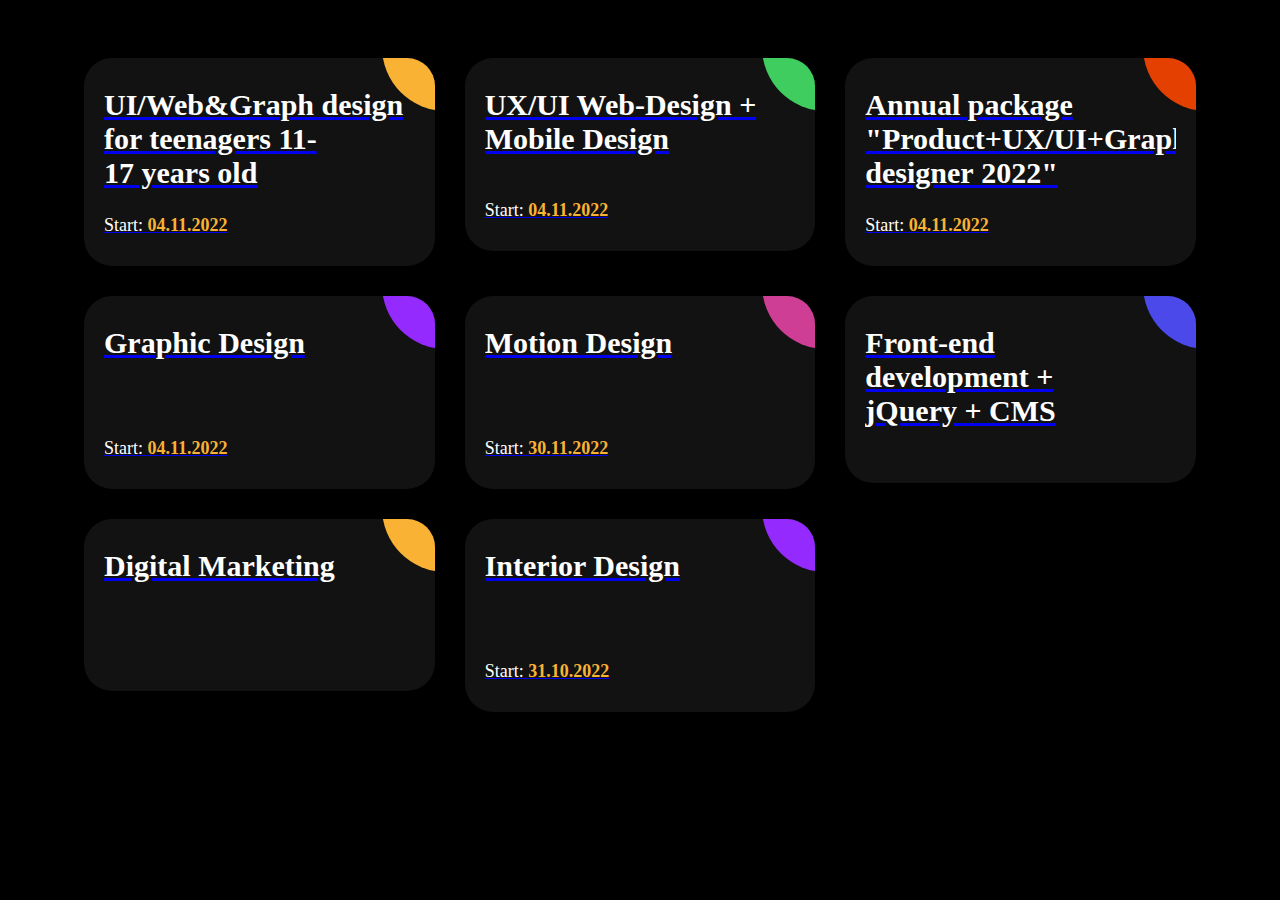
<file: test.html>
<!DOCTYPE html>
<html lang="en">

<head>
    <meta charset="UTF-8">
    <meta name="viewport" content="width=device-width, initial-scale=1.0">
    <title>Document</title>
    <link rel="stylesheet" href="test.css">
</head>

<body>
    <div class="ag-format-container">
        <div class="ag-courses_box">
            <div class="ag-courses_item">
                <a href="#" class="ag-courses-item_link">
                    <div class="ag-courses-item_bg"></div>

                    <div class="ag-courses-item_title">
                        UI/Web&amp;Graph design for teenagers 11-17&#160;years old
                    </div>

                    <div class="ag-courses-item_date-box">
                        Start:
                        <span class="ag-courses-item_date">
                            04.11.2022
                        </span>
                    </div>
                </a>
            </div>

            <div class="ag-courses_item">
                <a href="#" class="ag-courses-item_link">
                    <div class="ag-courses-item_bg"></div>

                    <div class="ag-courses-item_title">
                        UX/UI Web-Design&#160;+ Mobile Design
                    </div>

                    <div class="ag-courses-item_date-box">
                        Start:
                        <span class="ag-courses-item_date">
                            04.11.2022
                        </span>
                    </div>
                </a>
            </div>

            <div class="ag-courses_item">
                <a href="#" class="ag-courses-item_link">
                    <div class="ag-courses-item_bg"></div>

                    <div class="ag-courses-item_title">
                        Annual package "Product+UX/UI+Graph designer&#160;2022"
                    </div>

                    <div class="ag-courses-item_date-box">
                        Start:
                        <span class="ag-courses-item_date">
                            04.11.2022
                        </span>
                    </div>
                </a>
            </div>

            <div class="ag-courses_item">
                <a href="#" class="ag-courses-item_link">
                    <div class="ag-courses-item_bg"></div>

                    <div class="ag-courses-item_title">
                        Graphic Design
                    </div>

                    <div class="ag-courses-item_date-box">
                        Start:
                        <span class="ag-courses-item_date">
                            04.11.2022
                        </span>
                    </div>
                </a>
            </div>

            <div class="ag-courses_item">
                <a href="#" class="ag-courses-item_link">
                    <div class="ag-courses-item_bg"></div>

                    <div class="ag-courses-item_title">
                        Motion Design
                    </div>

                    <div class="ag-courses-item_date-box">
                        Start:
                        <span class="ag-courses-item_date">
                            30.11.2022
                        </span>
                    </div>
                </a>
            </div>

            <div class="ag-courses_item">
                <a href="#" class="ag-courses-item_link">
                    <div class="ag-courses-item_bg"></div>

                    <div class="ag-courses-item_title">
                        Front-end development&#160;+ jQuery&#160;+ CMS
                    </div>
                </a>
            </div>

            <div class="ag-courses_item">
                <a href="#" class="ag-courses-item_link">
                    <div class="ag-courses-item_bg">
                    </div>
                    <div class="ag-courses-item_title">
                        Digital Marketing
                    </div>
                </a>
            </div>

            <div class="ag-courses_item">
                <a href="#" class="ag-courses-item_link">
                    <div class="ag-courses-item_bg"></div>

                    <div class="ag-courses-item_title">
                        Interior Design
                    </div>

                    <div class="ag-courses-item_date-box">
                        Start:
                        <span class="ag-courses-item_date">
                            31.10.2022
                        </span>
                    </div>
                </a>
            </div>

        </div>
    </div>
</body>

</html>
</file>
<file: style.css>
* {
  margin: 0;
  padding: 0;
  box-sizing: border-box;
}


/* 
#B6BCBC
#305708
#000000

rgb(89, 227, 144);
#c29e00

col-* - 0
(xs)col-sm-* - 576px
col-md-* - 768px
col-lg-* - 992px
col-xl-* - 1200px
col-xxl-* - 1400px
*/

body::after {
  content: "";
  background: url(images/1header-background.jpeg);
  background-position: top center;
  opacity: 0.5;
  filter: blur(5px);
  top: 0;
  left: 0;
  bottom: 0;
  right: 0;
  background-repeat: no-repeat;
  position: absolute;
  z-index: -1;   
}

body {
  margin-top: 100px;
}


.navbar-brand {
  margin-right: 30px;
}

.nav-item a {
	font-size: 23px;
  color: #29470a;
  position: relative;
  text-decoration: none;
}

.nav-item:hover a {
  color: #40770a;
}

@media (min-width: 992px) {

  
  .nav-item a::before {
    content: '';
    position: absolute;
    width: 100%;
    height: 4px;
    border-radius: 4px;
    background-color: #29470a;
    bottom: 5px;
    left: 0;
    transform-origin: right;
    transform: scaleX(0);
    transition: transform .3s ease-in-out;
  }
  
  a:hover::before {
    transform-origin: left;
    transform: scaleX(1);
  }
}

@media (max-width: 767px) {
  
  .list-2 {
    margin-top: -15px;
  }
}

.about .box {
  display: flex;
  justify-content: space-between;
  align-items: center;
}

.about h1 {
  font-size: 55px;
  margin-bottom: 40px;
}

.about .email {
  margin-top: 15px;
  font-size: 40px;
  color: #305708;
}

.about ul {
  /* width: 60%; */
  font-size: 23px;
  background-color: rgb(48, 87, 8);
  background-color: rgba(48, 87, 8, 0.3);
  padding: 40px 20px 40px 60px;
  border-radius: 10px;
  display: flex;
  justify-content: space-between;
  flex-direction: column;
  gap: 20px;
}

@media (max-width: 575px) {
  .about ul {
    border-radius: 0;
  }

  /* .services h2 {
    margin: 20px;
  } */
}

.company-name {
  margin-top: 60px;
  text-align: center;
  font-size: 40px;
}

/* .services h2 {
  margin-bottom: 0px;
} */

.services img {
  display: block;
  margin: 15px auto 15px;
  width: 100px;
}

.services .box {
  height: 100%;
  
  font-size: 20px;
  display: flex;
  flex-direction: column;
  border-radius: 5px;
  background-color: #ffffff;
  padding: 10px 30px;
  box-shadow: 0.1rem 0.1rem 1.5rem rgba(0, 0, 0, 0.3);
  border-top: solid 10px #305708;
}


.questions .row {
  font-size: 20px;
  /* display: flex;
  justify-content: center;
  align-items: center; */
}

.questions .list {
  position: relative;
}

.questions .list ul {
  position: relative;
}
.questions .list ul li {
  position: relative;
  left: 0;
  list-style: none;
  margin: 4px 0;
  border-left: 2px solid #305708;
  transition: 0.5s;
}

/* .questions .list ul li:hover {
  left: 10px;
} */
.questions .list ul li span {
  position: relative;
  padding: 4px 8px 7px;
  padding-left: 12px;
  display: inline-block;
  z-index: 1;
  transition: 0.5s;
}
/* .questions .list ul li:hover span {
  color: #fff;
} */
.questions .list ul li:before {
  content: "";
  position: absolute;
  width: 100%;
  height: 100%;
  background: #305708;
  transform: scaleX(0);
  transform-origin: left;
  transition: 0.5s;
}
/* .questions .list ul li:hover:before {
  transform: scaleX(1);
} */

.about-mediation {
  font-size: 20px;
}

.about-mediation .row {
  display: flex;
  justify-content: center;
  align-items: center;
}

.about-mediation .text {
  background-color: #305708;
  color: #fff;
  padding: 20px;
  border-radius: 10px;
}

.about-mediation ul {
  list-style: none;
  padding-left: 20px;
  width: fit-content;
  margin: auto;
}

.about-mediation ul li {
  margin-bottom: 20px;
}

.about-mediation ul li img {
  margin-right: 10px;
}

.mediation-advantages {
  font-size: 20px;
}

.mediation-advantages div {
  margin-bottom: 20px;
  padding: 10px;
  box-shadow: 0.25rem 0.25rem 0.6rem rgba(0,0,0,0.05), 0 0.5rem 1.125rem rgba(75,0,0,0.05);
  border-radius: 0 0.5rem 0.5rem 0.5rem;
  border-top: 2px solid #305708;
  border-left: 2px solid #305708;
}



.our-team {
  height: 90%;
  padding: 30px 0 40px;
  margin-bottom: 30px;
  background-color: #f7f5ec;
  text-align: center;
  overflow: hidden;
  position: relative;
}

.our-team .picture {
  display: inline-block;
  height: 130px;
  width: 130px;
  margin-bottom: 50px;
  z-index: 1;
  position: relative;
}

.our-team .picture::before {
  content: "";
  width: 100%;
  height: 0;
  border-radius: 50%;
  background-color: #305708;
  position: absolute;
  bottom: 135%;
  right: 0;
  left: 0;
  opacity: 0.9;
  transform: scale(3);
  transition: all 0.3s linear 0s;
}

.our-team:hover .picture::before {
  height: 100%;
}

.our-team .picture::after {
  content: "";
  width: 100%;
  height: 100%;
  border-radius: 50%;
  background-color: #305708;
  position: absolute;
  top: 0;
  left: 0;
  z-index: -1;
}

.our-team .picture img {
  width: 100%;
  height: auto;
  border-radius: 50%;
  transform: scale(1);
  transition: all 0.9s ease 0s;
}

.our-team:hover .picture img {
  box-shadow: 0 0 0 14px #f7f5ec;
  transform: scale(0.7);
}

.our-team .title {
  display: block;
  font-size: 15px;
  color: #4e5052;
  text-transform: capitalize;
}

.our-team .social {
  width: 100%;
  padding: 0;
  margin: 0;
  background-color: #305708;
  position: absolute;
  bottom: -100px;
  left: 0;
  transition: all 0.5s ease 0s;
}

.our-team:hover .social {
  bottom: 0;
}

.our-team .social li {
  display: inline-block;
}

.our-team .social li a {
  display: block;
  padding: 10px;
  font-size: 17px;
  color: white;
  transition: all 0.3s ease 0s;
  text-decoration: none;
}

.our-team .social li a:hover {
  color: #305708;
  background-color: #f7f5ec;
}



/* 

.employees,
.services,
.news  {
  color: #313437;
}

.employees p,
.news p  {
  color: #7d8285;
}

.employees h2,
.services h2,
.news h2  {
  font-weight: bold;
  margin-bottom: 40px;
  padding-top: 40px;
  color: inherit;
}

@media (max-width: 767px) {
  .employees h2,
  .services h2,
  .news h2  {
    margin-bottom: 25px;
    padding-top: 25px;
    font-size: 24px;
  }
}

.employees .intro,
.services .intro,
.news .intro  {
  font-size: 16px;
  max-width: 500px;
  margin: 0 auto;
}

.employees .intro p,
.services .intro p,
.news .intro p  {
  margin-bottom: 0;
}

.employees .row,
.services .row,
.news .row  {
  padding: 50px 0;
}

.employees .item,
.services .item,
.news .item  {
  text-align: center;
}

.employees .item .box {
  text-align: center;
  padding: 30px;
  background-color: #B6BCBC;
  margin-bottom: 30px;
  height: 500px;
}

.services .item .box {
  text-align: left;
  padding: 30px;
  background-color: #eef4f7;
  margin-bottom: 30px;
  height: 230px;
}

.news .item .box  {
  text-align: left;
  padding: 30px;
  background-color: rgb(48, 87, 8);
  margin-bottom: 30px;
  height: 200px;
}

.employees .item .name  {
  font-weight: bold;
  margin-top: 28px;
  margin-bottom: 8px;
  color: inherit;
}

.employees .item .title {
  text-transform: uppercase;
  font-weight: bold;
  color: #d0d0d0;
  letter-spacing: 2px;
  font-size: 13px;
}

.employees .item .description,
.services .item .description,
.news .item .description  {
  font-size: 15px;
  margin-top: 15px;
  margin-bottom: 20px;
}

.employees .item img  {
  max-width: 160px;
}

.news .row {
  position: relative;
}

.news .overlay {
  position: absolute;
  width: calc(100% - 24px);
  height: 200px;
  left: 12px;
  top: 280px;
  background: rgb(255,255,255);
  background: linear-gradient(rgba(255,255,255,0), rgba(255,255,255,1));
}

.news .btn {
  margin-top: -100px;
}

.news .news-title {
  display: flex;
  justify-content: space-between;
}

.employees .box {
  border-radius: 5px;
  background-color: rgba(48, 87, 8, 0.3);
} */
</file>
<file: about.css>
* {
  margin: 0;
  padding: 0;
  box-sizing: border-box;
}

body::after {
  content: "";
  background: url(images/1header-background.jpeg);
  background-position: top center;
  opacity: 0.5;
  filter: blur(5px);
  top: 0;
  left: 0;
  bottom: 0;
  right: 0;
  background-repeat: no-repeat;
  position: absolute;
  z-index: -1;   
}  


body {
  margin-top: 100px;
}

.navbar-brand {
  margin-right: 30px;
}

.nav-item a {
	font-size: 23px;
  color: #29470a;
  position: relative;
  text-decoration: none;
}

.nav-item:hover a {
  color: #40770a;
}

@media (min-width: 992px) {

  
  .nav-item a::before {
    content: '';
    position: absolute;
    width: 100%;
    height: 4px;
    border-radius: 4px;
    background-color: #29470a;
    bottom: 5px;
    left: 0;
    transform-origin: right;
    transform: scaleX(0);
    transition: transform .3s ease-in-out;
  }
  
  a:hover::before {
    transform-origin: left;
    transform: scaleX(1);
  }
}

.questions .row {
  font-size: 20px;
  /* display: flex;
  justify-content: center;
  align-items: center; */
}

.questions .list {
  position: relative;
}

.questions .list ul {
  position: relative;
}
.questions .list ul li {
  position: relative;
  left: 0;
  list-style: none;
  margin: 4px 0;
  border-left: 2px solid #305708;
  transition: 0.5s;
}
/* 
.questions .list ul li:hover {
  left: 10px;
} */
.questions .list ul li span {
  position: relative;
  padding: 4px 8px 7px;
  padding-left: 12px;
  display: inline-block;
  z-index: 1;
  transition: 0.5s;
}
/* .questions .list ul li:hover span {
  color: #fff;
} */
.questions .list ul li:before {
  content: "";
  position: absolute;
  width: 100%;
  height: 100%;
  background: #305708;
  transform: scaleX(0);
  transform-origin: left;
  transition: 0.5s;
}
/* .questions .list ul li:hover:before {
  transform: scaleX(1);
} */

@media (max-width: 767px) {
  
  .list-2 {
    margin-top: -15px;
  }

}

.reasons {
  width: 80%;
  margin: auto;
}

@media (max-width: 768px) {
  .reasons {
    width: 100%;
  }
  .will-do-and-not ul {
    width: 100% !important;
  }

}

.ag-format-container {
  width: 1142px;
  margin: 0 auto;
}



.ag-courses_box {
  display: -webkit-box;
  display: -ms-flexbox;
  display: flex;
  -webkit-box-align: start;
  -ms-flex-align: start;
  align-items: flex-start;
  -ms-flex-wrap: wrap;
  flex-wrap: wrap;

  padding: 50px 0;
}

.card {
  padding: 30px 20px 15px;
  width: 450px;
  overflow: hidden;
  border-radius: 28px;

  overflow: hidden;

  position: relative;
}

.card:hover .card-bg {
  -webkit-transform: scale(10);
  -ms-transform: scale(10);
  transform: scale(10);
}

.card-text {
  font-size: 18px;
  /* color: #FFF; */

  z-index: 2;
  position: relative;
  transition: 0.5s;
}

.card-number {
  margin-top: -15px;
  margin-bottom: 5px;
  font-size: 28px;
  display: block;
  width: 50px;
  height: 50px;
  text-align: center;
  padding-top: 3px;
  color: #fff;
  border-radius: 50%;
  /* color: #FFF; */

  z-index: 2;
  position: relative;
  transition: 0.5s;
}

.card:hover .card-text {
  color: #fff;
}

.ag-courses-item_date {
  font-weight: bold;
  color: #f9b234;

  -webkit-transition: color .5s ease;
  -o-transition: color .5s ease;
  transition: color .5s ease
}
.card-bg {
  height: 128px;
  width: 128px;
  background-color: #f9b234;

  z-index: 1;
  position: absolute;
  top: -75px;
  right: -75px;

  border-radius: 50%;

  -webkit-transition: all .5s ease;
  -o-transition: all .5s ease;
  transition: all .5s ease;
}
.card:nth-child(2n) .card-bg {
  background-color: #59941f;
}
.card:nth-child(2n) .card-number {
  background-color: #59941f;
}
.card:nth-child(2n):hover .card-number {
  background-color: #fff;
  color: #59941f;
}

.card:nth-child(3n) {
  margin: auto;
}
.card:nth-child(3n) .card-bg {
  background-color: #29470a;
}
.card:nth-child(3n) .card-number {
  background-color: #29470a;
}
.card:nth-child(3n):hover .card-number {
  background-color: #fff;
  color: #29470a;
}

.right {
  display: flex;
  justify-content: flex-end;
  
}

.right .card {
  flex-basis: 450px;
  flex-shrink: 0;
}

.right .card .card-bg {
  background-color: #1a2e07;
}
.right .card .card-number {
  background-color: #1a2e07;
}
.right .card:hover .card-number {
  background-color: #fff;
  color: #1a2e07;
}

@media (max-width: 575px) {
  .card {
    width: 300px;
  }

  .right .card {
    flex-basis: 300px;
  }
}



.will-do-and-not ul {
  font-size: 20px;
  list-style: none;
  padding-left: 20px;
  width: fit-content;
  margin: auto;
  width: 50%;
}

.will-do-and-not ul li {
  margin-bottom: 20px;
}

.will-do-and-not ul li img {
  margin-right: 10px;
}

/* 

@media only screen and (max-width: 979px) {
  .card {
    -ms-flex-preferred-size: calc(50% - 30px);
    flex-basis: calc(50% - 30px);
  }
  .ag-courses-item_title {
    font-size: 24px;
  }
}

@media only screen and (max-width: 767px) {
  .ag-format-container {
    width: 96%;
  }

}
@media only screen and (max-width: 639px) {
  .card {
    -ms-flex-preferred-size: 100%;
    flex-basis: 100%;
  }
  .ag-courses-item_title {
    min-height: 72px;
    line-height: 1;

    font-size: 24px;
  }
  .card {
    padding: 22px 40px;
  }
  .ag-courses-item_date-box {
    font-size: 16px;
  }
} */
</file>
<file: courses.css>
* {
  margin: 0;
  padding: 0;
  box-sizing: border-box;
}

body::after {
  content: "";
  background: url(images/1header-background.jpeg);
  background-position: top center;
  opacity: 0.5;
  filter: blur(5px);
  top: 0;
  left: 0;
  bottom: 0;
  right: 0;
  background-repeat: no-repeat;
  position: absolute;
  z-index: -1;
}

body {
  margin-top: 100px;
}

.navbar-brand {
  margin-right: 30px;
}

.nav-item a {
  font-size: 23px;
  color: #29470a;
  position: relative;
  text-decoration: none;
}

.nav-item:hover a {
  color: #40770a;
}

@media (min-width: 992px) {
  .nav-item a::before {
    content: "";
    position: absolute;
    width: 100%;
    height: 4px;
    border-radius: 4px;
    background-color: #29470a;
    bottom: 5px;
    left: 0;
    transform-origin: right;
    transform: scaleX(0);
    transition: transform 0.3s ease-in-out;
  }

  a:hover::before {
    transform-origin: left;
    transform: scaleX(1);
  }
}

.right-page {
  color: #29470a;
  text-align: right;
}

.reasons {
  /* padding: 20px; */
  font-size: 20px;
  /* border-radius: 20px; */
  /* background-color: #fff; */
  /* border: 3px solid #29470a; */
  /* border: 2px solid #305708; */
  /* border-bottom: 2px solid #305708; */
  /* box-shadow: 0.5rem 0.5rem 1.2rem rgba(0, 0, 0, 0.2),
    0 1rem 2rem rgba(75, 0, 0, 0.2); */
  /* border-bottom-left-radius: 20px; */
  /* border-top-right-radius: 20px; */
}

.total {
  width: 100%;
}

.total .box {
  font-size: 25px;
  display: flex;
  justify-content: center;
}

.total ul {
  list-style: none;
}

.total img {
  width: 50px;
  height: 50px;
  margin-right: 15px;
}

.total li {
  padding: 10px 5px;
  width: fit-content;
  height: fit-content;
}

.shake {
  animation: shake 1s;
}

@keyframes shake {
  10%,
  90% {
    transform: translateX(-0.5px);
  }
  20%,
  80% {
    transform: translateX(1px);
  }
  30%,
  50%,
  70% {
    transform: translateX(-2px);
  }
  40%,
  60% {
    transform: translateX(2px);
  }
}

/* .teachers .person-card {

}

.teachers .person-card .img-and-title {
  display: flex;
}

.teachers .person-card img {
  width: 200px;
  height: 200px;
  border-radius: 30px;
}

.teachers .person-card .cover {
  width: 40px;
  height: 210px;
  margin-left: -17px;
  background-color: #fff;
  transform: rotateZ(10deg);
} */

.with-us {
  font-size: 20px;
}

.with-us div {
  margin-bottom: 20px;
  padding: 10px;
  box-shadow: 0.25rem 0.25rem 0.6rem rgba(0, 0, 0, 0.05),
    0 0.5rem 1.125rem rgba(75, 0, 0, 0.05);
  border-radius: 0 0.5rem 0.5rem 0.5rem;
  border-top: 2px solid #305708;
  border-left: 2px solid #305708;
}

.profile-card {
  /* font-family: "Roboto", Arial, sans-serif; */
  position: relative;
  overflow: hidden;
  /* margin: 10px; */
  /* min-width: 230px; */
  /* max-width: 315px; */
  /* width: 100%; */
  max-width: 500px;
  color: #29470a;
  text-align: left;
  line-height: 1.4em;
  box-shadow: 0 0.5rem 1.2rem rgba(0, 0, 0, 0.2),
    0 1rem 2rem rgba(75, 0, 0, 0.2);
  padding: 0;
}
.profile-card * {
  -webkit-box-sizing: border-box;
  box-sizing: border-box;
  -webkit-transition: all 0.25s ease;
  transition: all 0.25s ease;
}
.profile-card img {
  max-width: 100%;
  max-width: 500px;
  vertical-align: top;
}
.profile-card .box {
  width: 100%;
  background-color: #fff;
  padding: 25px;
  position: relative;
}
.profile-card .box:before {
  position: absolute;
  content: "";
  bottom: 100%;
  left: 0;
  width: 0;
  height: 0;
  border-style: solid;
  border-width: 55px 0 0 500px;
  border-color: transparent transparent transparent #fff;
}
/* .profile-card .box a {
  padding: 5px;
  border: 1px solid #ffffff;
  color: #ffffff;
  font-size: 0.7em;
  text-transform: uppercase;
  margin: 10px 0;
  display: inline-block;
  opacity: 0.65;
  width: 47%;
  text-align: center;
  text-decoration: none;
  font-weight: 600;
  letter-spacing: 1px;
}
.profile-card .box a:hover {
  opacity: 1;
} */
.profile-card .profile {
  border-radius: 50%;
  position: absolute;
  bottom: 100%;
  left: 25px;
  z-index: 1;
  max-width: 90px;
  opacity: 1;
  box-shadow: 0 0 15px rgba(0, 0, 0, 0.3);
}

.profile-card h2 {
  margin: -32px 0 5px;
  font-weight: 400;
}
.profile-card h2 span {
  display: block;
  font-size: 16px;
  color: #29470a;
  margin-top: 7px;
}
.profile-card p {
  font-size: 16px;
  letter-spacing: 1px;
  /* opacity: 0.8; */
  color: #222;
}
</file>
<file: test.css>
.ag-format-container {
    width: 1142px;
    margin: 0 auto;
  }
  
  
  body {
    background-color: #000;
  }
  .ag-courses_box {
    display: -webkit-box;
    display: -ms-flexbox;
    display: flex;
    -webkit-box-align: start;
    -ms-flex-align: start;
    align-items: flex-start;
    -ms-flex-wrap: wrap;
    flex-wrap: wrap;
  
    padding: 50px 0;
  }
  .ag-courses_item {
    -ms-flex-preferred-size: calc(33.33333% - 30px);
    flex-basis: calc(33.33333% - 30px);
  
    margin: 0 15px 30px;
  
    overflow: hidden;
  
    border-radius: 28px;
  }
  .ag-courses-item_link {
    display: block;
    padding: 30px 20px;
    background-color: #121212;
  
    overflow: hidden;
  
    position: relative;
  }
  .ag-courses-item_link:hover,
  .ag-courses-item_link:hover .ag-courses-item_date {
    text-decoration: none;
    color: #FFF;
  }
  .ag-courses-item_link:hover .ag-courses-item_bg {
    -webkit-transform: scale(10);
    -ms-transform: scale(10);
    transform: scale(10);
  }
  .ag-courses-item_title {
    min-height: 87px;
    margin: 0 0 25px;
  
    overflow: hidden;
  
    font-weight: bold;
    font-size: 30px;
    color: #FFF;
  
    z-index: 2;
    position: relative;
  }
  .ag-courses-item_date-box {
    font-size: 18px;
    color: #FFF;
  
    z-index: 2;
    position: relative;
  }
  .ag-courses-item_date {
    font-weight: bold;
    color: #f9b234;
  
    -webkit-transition: color .5s ease;
    -o-transition: color .5s ease;
    transition: color .5s ease
  }
  .ag-courses-item_bg {
    height: 128px;
    width: 128px;
    background-color: #f9b234;
  
    z-index: 1;
    position: absolute;
    top: -75px;
    right: -75px;
  
    border-radius: 50%;
  
    -webkit-transition: all .5s ease;
    -o-transition: all .5s ease;
    transition: all .5s ease;
  }
  .ag-courses_item:nth-child(2n) .ag-courses-item_bg {
    background-color: #3ecd5e;
  }
  .ag-courses_item:nth-child(3n) .ag-courses-item_bg {
    background-color: #e44002;
  }
  .ag-courses_item:nth-child(4n) .ag-courses-item_bg {
    background-color: #952aff;
  }
  .ag-courses_item:nth-child(5n) .ag-courses-item_bg {
    background-color: #cd3e94;
  }
  .ag-courses_item:nth-child(6n) .ag-courses-item_bg {
    background-color: #4c49ea;
  }
  
  
  
  @media only screen and (max-width: 979px) {
    .ag-courses_item {
      -ms-flex-preferred-size: calc(50% - 30px);
      flex-basis: calc(50% - 30px);
    }
    .ag-courses-item_title {
      font-size: 24px;
    }
  }
  
  @media only screen and (max-width: 767px) {
    .ag-format-container {
      width: 96%;
    }
  
  }
  @media only screen and (max-width: 639px) {
    .ag-courses_item {
      -ms-flex-preferred-size: 100%;
      flex-basis: 100%;
    }
    .ag-courses-item_title {
      min-height: 72px;
      line-height: 1;
  
      font-size: 24px;
    }
    .ag-courses-item_link {
      padding: 22px 40px;
    }
    .ag-courses-item_date-box {
      font-size: 16px;
    }
  }
</file>
